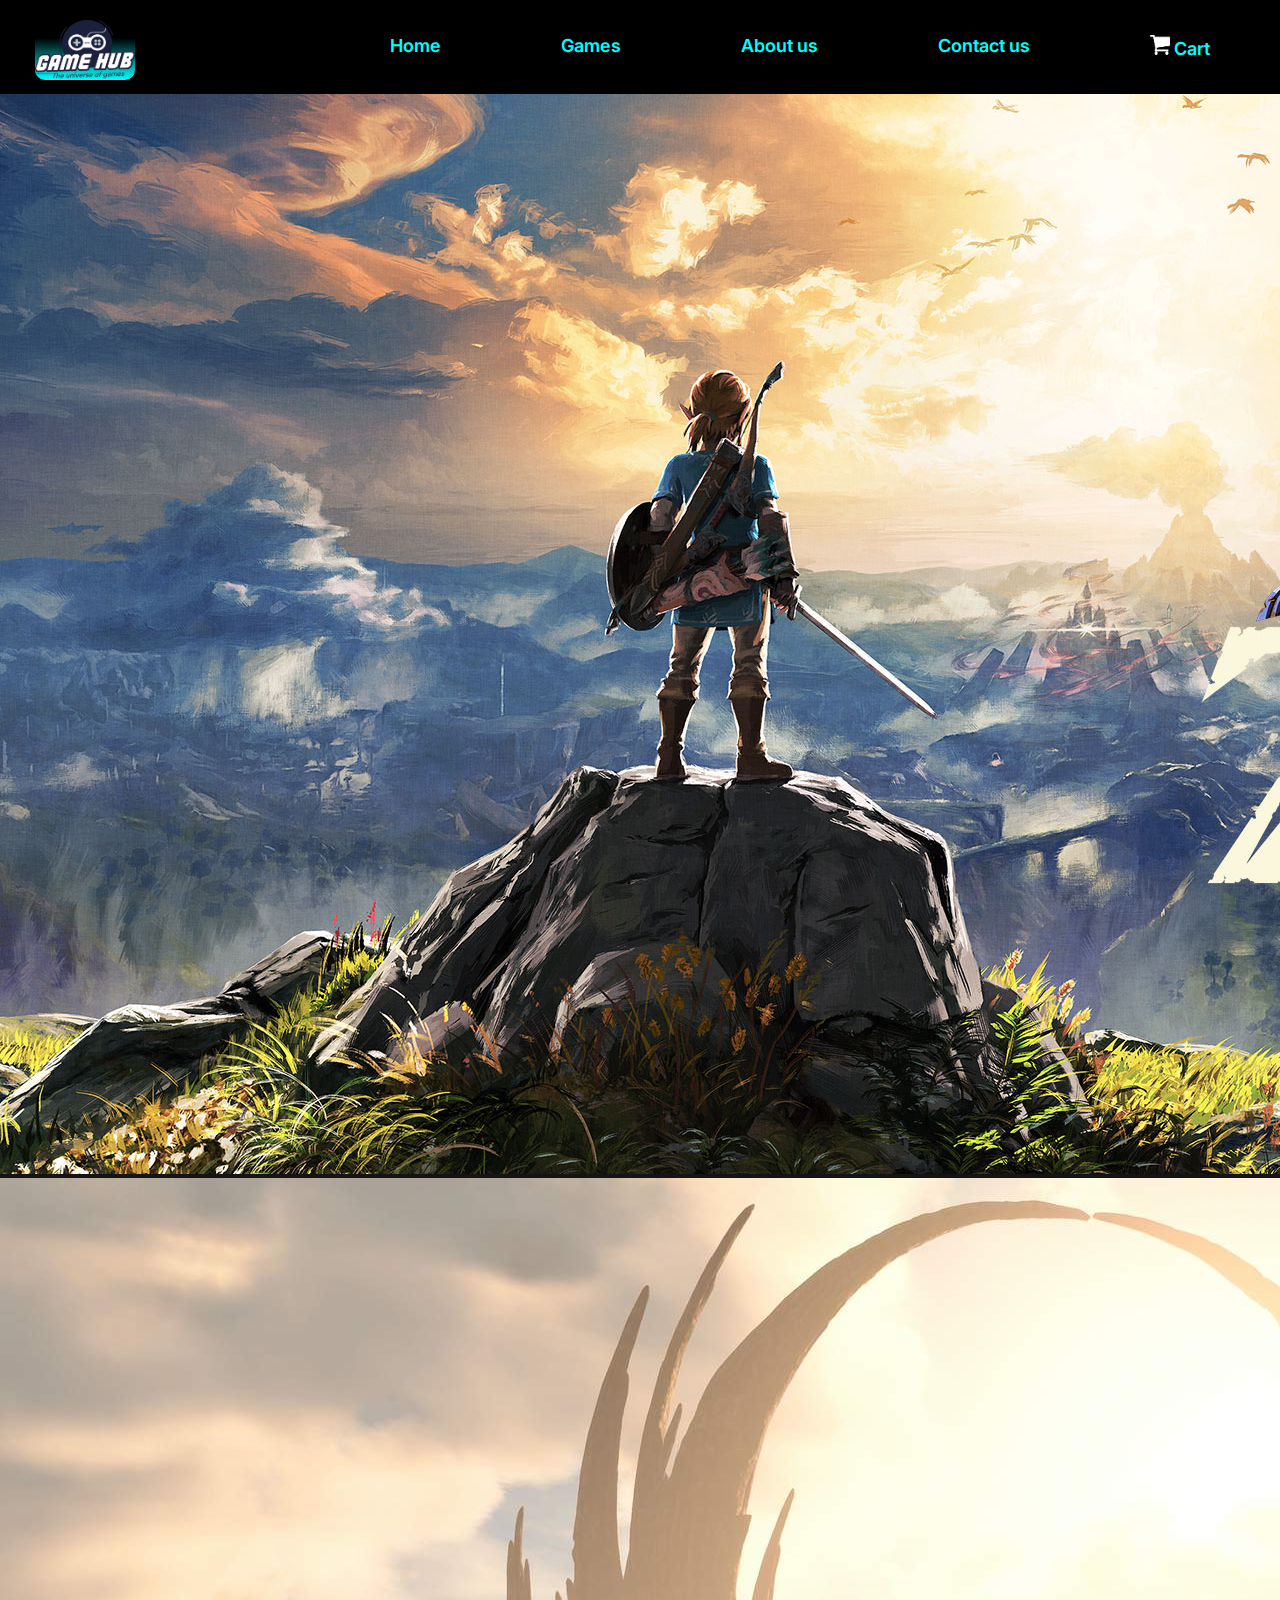
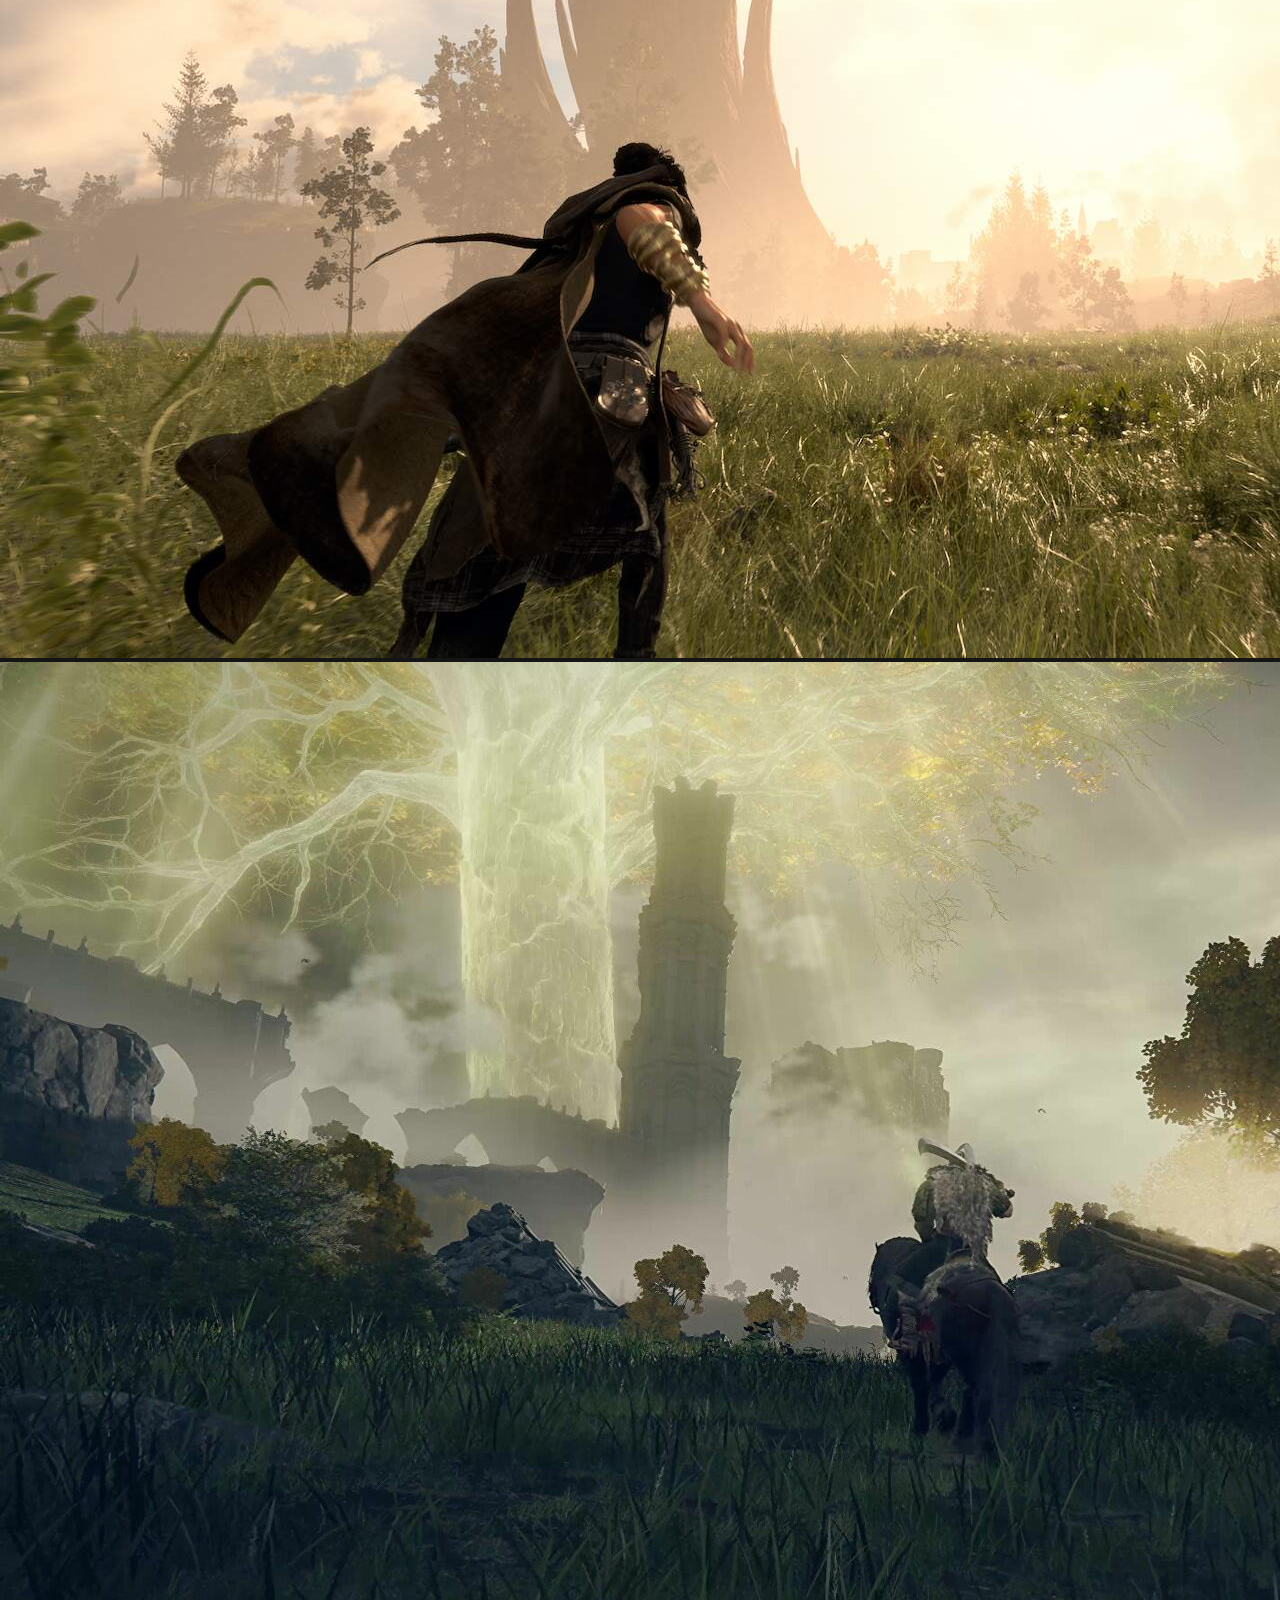
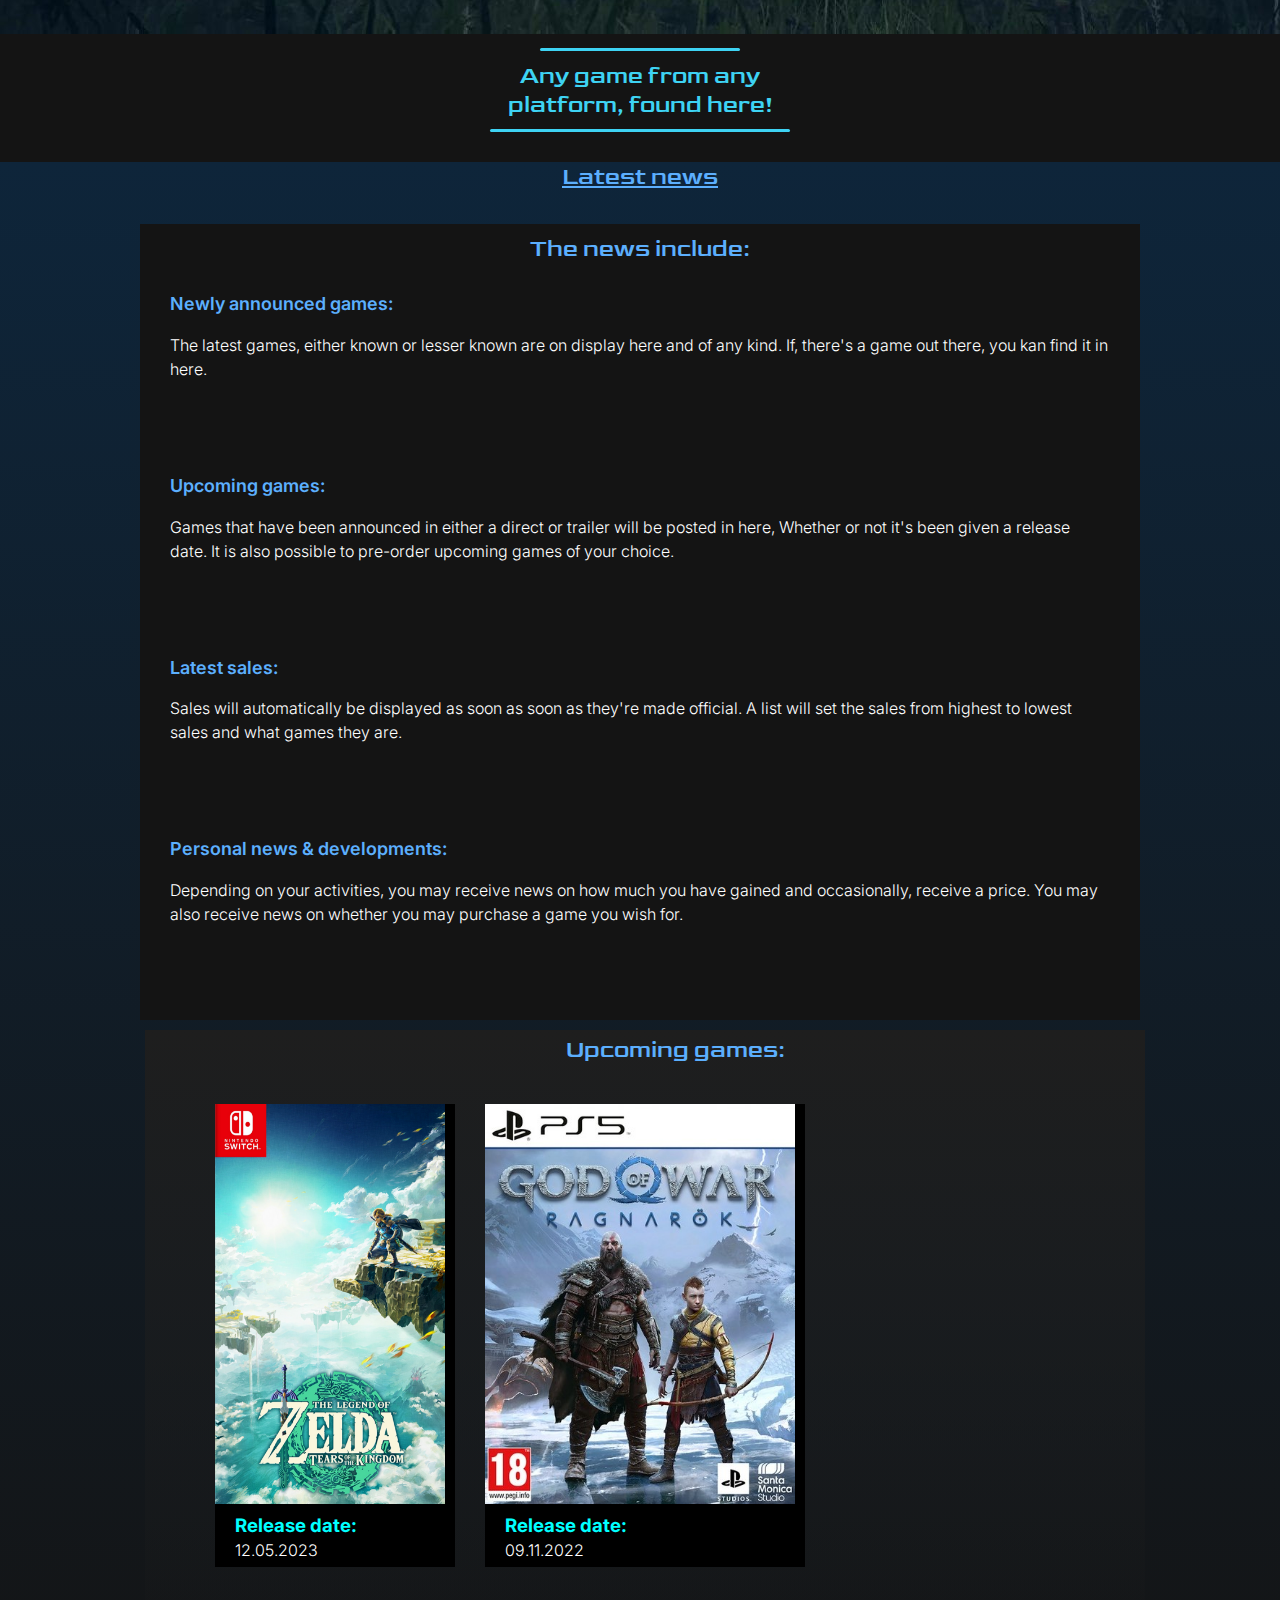
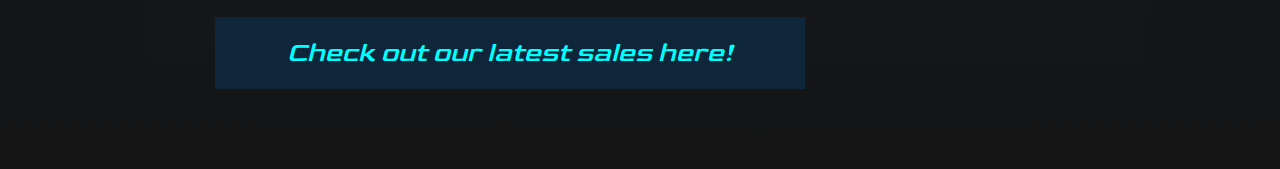
<file: index.html>
<!DOCTYPE html>
<html lang="en">
<head>
  <meta charset="UTF-8">
  <meta http-equiv="X-UA-Compatible" content="IE=edge">
  <meta name="home-page" content="width=device-width, initial-scale=1.0">
  <title>GameHub home page</title>
  <link rel="stylesheet" href="css/home.css">

  <link rel="preconnect" href="https://fonts.googleapis.com">
  <link rel="preconnect" href="https://fonts.gstatic.com" crossorigin>
  <link href="https://fonts.googleapis.com/css2?family=Lobster&display=swap" rel="stylesheet">

  <!-- Hotjar Tracking Code for Gamehub-api -->
<script>
  (function(h,o,t,j,a,r){
      h.hj=h.hj||function(){(h.hj.q=h.hj.q||[]).push(arguments)};
      h._hjSettings={hjid:3455583,hjsv:6};
      a=o.getElementsByTagName('head')[0];
      r=o.createElement('script');r.async=1;
      r.src=t+h._hjSettings.hjid+j+h._hjSettings.hjsv;
      a.appendChild(r);
  })(window,document,'https://static.hotjar.com/c/hotjar-','.js?sv=');
</script>
</head>

<body>
  <header class="navbar">
    <a href="index.html"><img src="images/GameHub_Logo.png" class="logo"></a>
    <input class="burgermenu" type="checkbox" id="burgermenu"/>
    <label class="icon" for="burgermenu"><span class="burgerline"></span></label>
    <!--Menu-->
    <nav class="navi">
      <ul class="menu">
        <li><a class="active" href="#home">Home</a></li>
        <li><a href="html/games.html">Games</a></li>
        <li><a href="html/about_us.html">About us</a></li>
        <li><a href="html/contact_us.html">Contact us</a></li>
        <li><a href="html/cart.html"><img src="images/GameHub_cartLogo.png" class="shop" href="#cart"> Cart</a></li>
      </ul>
    </nav>
  </header>

  <!--Main section (everything bellow menu)-->
  <main>
    <div class="wrapper">
      <div class="imageslider">
        <img src="images/GameHub_ZeldaBotw.jpg"/>
        <img src="images/GameHub_Forspoken.jpg"/>
        <img src="images/GameHub_EldenRing_2.jpg"/>
      </div>
    </div>

    <div class="txtwrapper">
      <center><hr id="overT"></center>
      <h2 id="desc">Any game from any <br>platform, found here!</h2>
      <center><hr id="underT"></center>
    </div>

    <div class="middleWrap">
      <h2 class="late">Latest news</h2>
      <br>

      <div class="newsBox">
        <div class="left">
          <h2 class="introRow">The news include:</h2>
          <ul>
            <li>Newly announced games:</li>
            <p>The latest games, either known or lesser known are on display here and of any kind. If, there's a game out there, you kan find it in here.</p>

            <li>Upcoming games:</li>
            <p>Games that have been announced in either a direct or trailer will be posted in here, Whether or not it's been given a release date. It is also possible to pre-order upcoming games of your choice.</p>
  
            <li>Latest sales:</li>
            <p>Sales will automatically be displayed as soon as soon as they're made official. A list will set the sales from highest to lowest sales and what games they are.</p>
  
            <li>Personal news & developments:</li>
            <p>Depending on your activities, you may receive news on how much you have gained and occasionally, receive a price. You may also receive news on whether you may purchase a game you wish for.</p>
          </ul>
        </div>

        <div class="right">
          <h2 id="news">Upcoming games:</h2>
          <div class="imgRow">
            <div class="swDesc">
              <img class="switchGames" src="images/GameHub_ZeldaTotk_2.png"/>
              <div class="swtxt">
                <h3 class="swdetails">Release date:</h3>
                <p class="swdate">12.05.2023</p>
              </div>
            </div>
            <div class="psDesc">
              <img class="psGames" src="images/GameHub_GowR.jpg"/>
              <div class="pstxt">
                <h3 class="psdetails">Release date:</h3>
                <p class="psdate">09.11.2022</p>
              </div>
            </div>
          </div>
          <div class="salesbox">
            <a><h2 href="#sales" class="salestxt">Check out our latest sales here!</h2></a>
          </div>
        </div>
      </div>
    </div>
  </main>
</body>
</html>
</file>
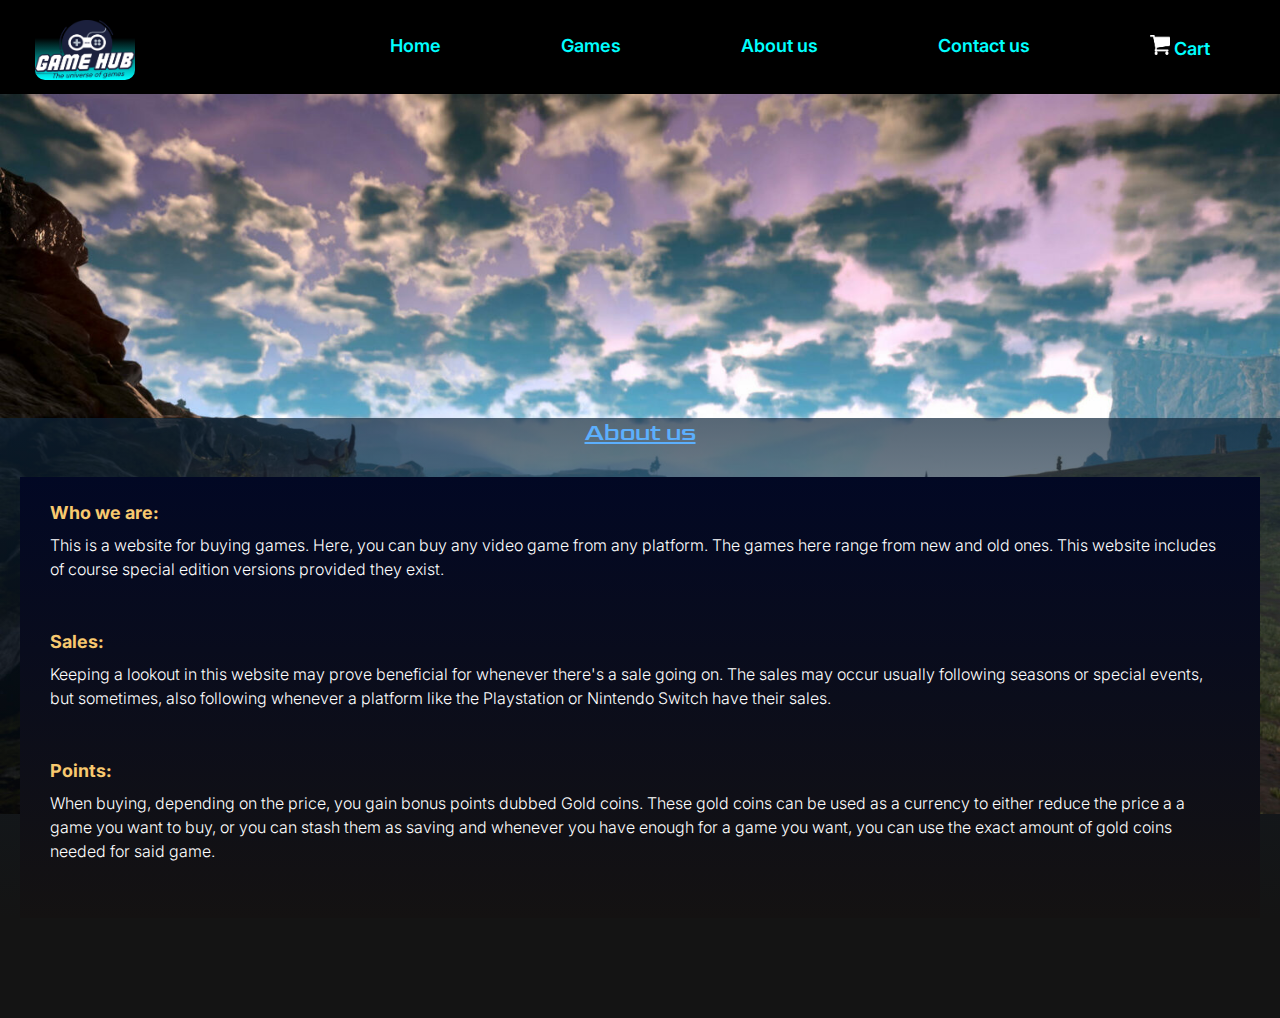
<file: html/about_us.html>
<!DOCTYPE html>
<html lang="en">
<head>
  <meta charset="UTF-8">
  <meta http-equiv="X-UA-Compatible" content="IE=edge">
  <meta name="Gamehub-information" content="width=device-width, initial-scale=1.0">
  <title>About GameHub</title>
  <link rel="stylesheet" href="../css/about_us.css">

  <link rel="preconnect" href="https://fonts.googleapis.com">
  <link rel="preconnect" href="https://fonts.gstatic.com" crossorigin>
  <link href="https://fonts.googleapis.com/css2?family=Lobster&display=swap" rel="stylesheet">
  
  <!-- Hotjar Tracking Code for Gamehub-api -->
<script>
  (function(h,o,t,j,a,r){
      h.hj=h.hj||function(){(h.hj.q=h.hj.q||[]).push(arguments)};
      h._hjSettings={hjid:3455583,hjsv:6};
      a=o.getElementsByTagName('head')[0];
      r=o.createElement('script');r.async=1;
      r.src=t+h._hjSettings.hjid+j+h._hjSettings.hjsv;
      a.appendChild(r);
  })(window,document,'https://static.hotjar.com/c/hotjar-','.js?sv=');
</script>
</head>

<body>
  <header class="navbar">
    <a href="../index.html"><img src="../images/GameHub_Logo.png" class="logo"></a>
    <input class="burgermenu" type="checkbox" id="burgermenu"/>
    <label class="icon" for="burgermenu"><span class="burgerline"></span></label>
    <!--Menu-->
    <nav class="navi">
      <ul class="menu">
        <li><a href="../index.html">Home</a></li>
        <li><a href="../html/games.html">Games</a></li>
        <li><a class="active" href="#about">About us</a></li>
        <li><a href="../html/contact_us.html">Contact us</a></li>
        <li><a href="../html/cart.html"><img src="../images/GameHub_cartLogo.png" class="shop" href="#cart"> Cart</a></li>
      </ul>
    </nav>
  </header>

  <main>
    <div class="top">
      <img class="top-image" src="../images/GameHub_Forspoken2_2.jpg">
    </div>
    <div class="container">
      <h2 class="about">About us</h2>
      <div class="textbox">
        <h3 class="info">Who we are:</h3>
        <p class="text">
          This is a website for buying games. Here, you can buy any video game from any platform. The games here range from new and old ones. This website includes of course special edition versions provided they exist. 
        </p>
        <h3 class="info">Sales:</h3>
        <p class="text">
          Keeping a lookout in this website may prove beneficial for whenever there's a sale going on. The sales may occur usually following seasons or special events, but sometimes, also following whenever a platform like the Playstation or Nintendo Switch have their sales. 
        </p>
        <h3 class="info">Points:</h3>
        <p class="text">
          When buying, depending on the price, you gain bonus points dubbed Gold coins. These gold coins can be used as a currency to either reduce the price a a game you want to buy, or you can stash them as saving and whenever you have enough for a game you want, you can use the exact amount of gold coins needed for said game.
        </p>
      </div>
    </div>
  </main>
</body>
</html>
</file>
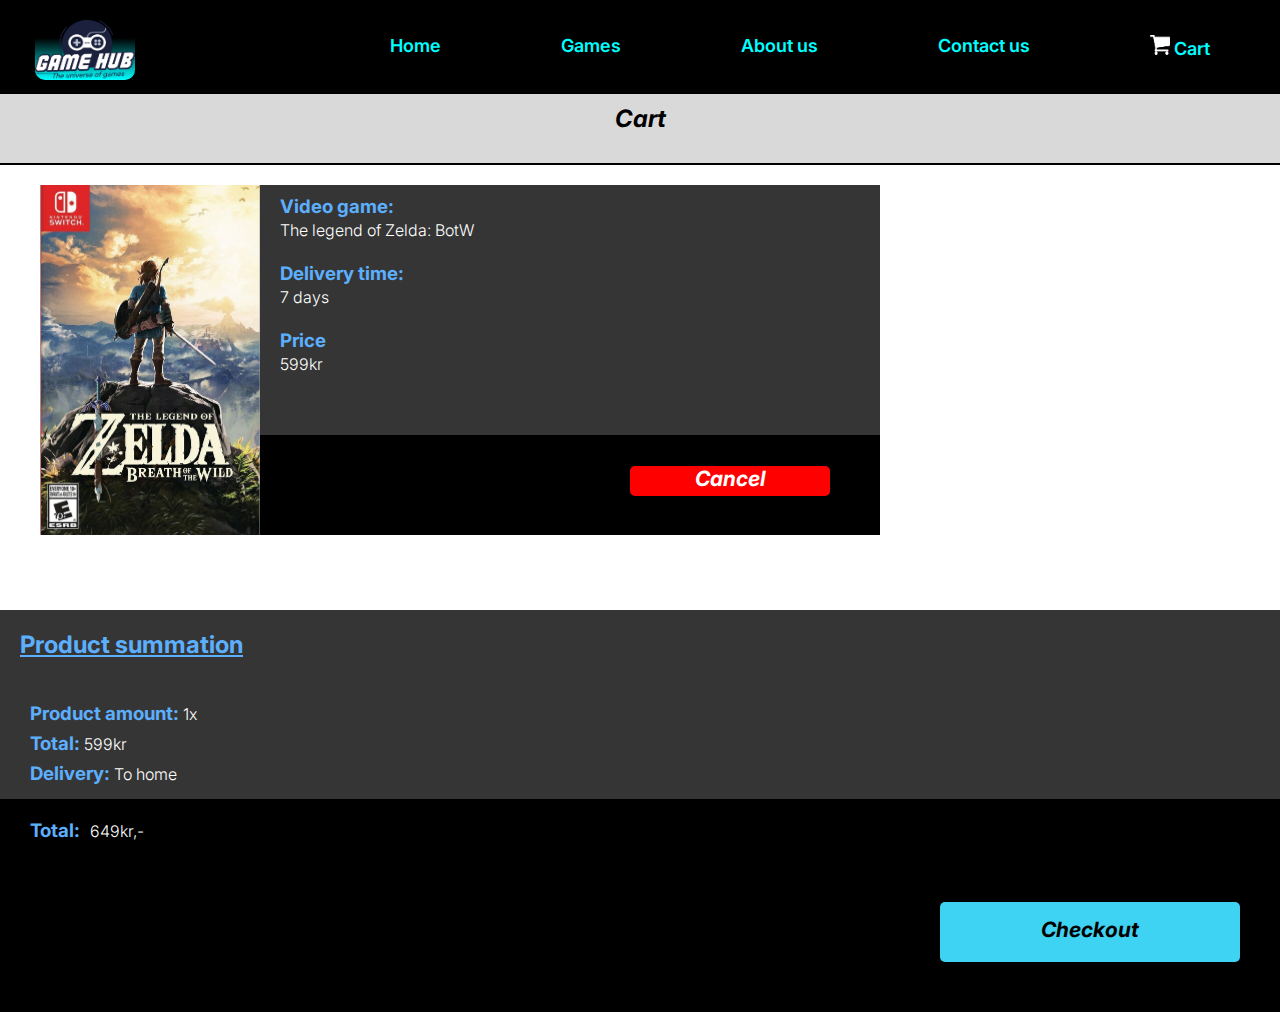
<file: html/cart.html>
<!DOCTYPE html>
<html lang="en">
<head>
  <meta charset="UTF-8">
  <meta http-equiv="X-UA-Compatible" content="IE=edge">
  <meta name="added-products" content="width=device-width, initial-scale=1.0">
  <title>Cart page</title>
  <link rel="stylesheet" href="../css/cart.css">

  <link rel="preconnect" href="https://fonts.googleapis.com">
  <link rel="preconnect" href="https://fonts.gstatic.com" crossorigin>
  <link href="https://fonts.googleapis.com/css2?family=Lobster&display=swap" rel="stylesheet">

  <!-- Hotjar Tracking Code for Gamehub-api -->
<script>
  (function(h,o,t,j,a,r){
      h.hj=h.hj||function(){(h.hj.q=h.hj.q||[]).push(arguments)};
      h._hjSettings={hjid:3455583,hjsv:6};
      a=o.getElementsByTagName('head')[0];
      r=o.createElement('script');r.async=1;
      r.src=t+h._hjSettings.hjid+j+h._hjSettings.hjsv;
      a.appendChild(r);
  })(window,document,'https://static.hotjar.com/c/hotjar-','.js?sv=');
</script>
</head>

<body>
  <header class="navbar">
    <a href="../index.html"><img src="../images/GameHub_Logo.png" class="logo"></a>
    <input class="burgermenu" type="checkbox" id="burgermenu"/>
    <label class="icon" for="burgermenu"><span class="burgerline"></span></label>
    <!--Menu-->
    <nav class="navi">
      <ul class="menu">
        <li><a href="../index.html">Home</a></li>
        <li><a href="../html/games.html">Games</a></li>
        <li><a href="../html/about_us.html">About us</a></li>
        <li><a href="../html/contact_us.html">Contact us</a></li>
        <li><a class="active"><img src="../images/GameHub_cartLogo.png" class="shop" href="#cart"> Cart</a>
        </li>
      </ul>
    </nav>
  </header>

  <main>
    <div class="top">
      <h2 class="title">Cart</h2>
    </div>
    <div class="container">
      <div class="left">
        <div class="gamebox">
          <img class="game" src="../images/GameHub_ZeldaBotwGame_2.jpg">
          <div class="infobox">
            <h3 class="info">Video game:</h3>
            <p class="text">The legend of Zelda: BotW</p>
  
            <h3 class="info">Delivery time:</h3>
            <p class="text">7 days</p>
  
            <h3 class="info">Price</h3>
            <p class="text">599kr</p>
  
            <a class="cancel-button">
              <h3 class="cancel">Cancel</h3>
            </a>
          </div>
        </div>
      </div>
      <div class="right">
        <h2 class="sum">Product summation</h2>
        <div class="texts">
          <h3 class="desc">Product amount: </h3><p class="num"> 1x</p><br>
          <h3 class="desc">Total: </h3><p class="num"> 599kr</p><br>
          <h3 class="desc">Delivery: </h3><p class="num"> To home</p><br>
        </div>
        <div class="bottom">
          <h3 class="total">Total: </h3><p class="number"> 649kr,-</p><br>
          <a href="../html/checkout.html" class="button">
            <h3 class="check">Checkout</h3>
          </a>
        </div>
      </div>
    </div>
  </main>
</body>
</html>
</file>
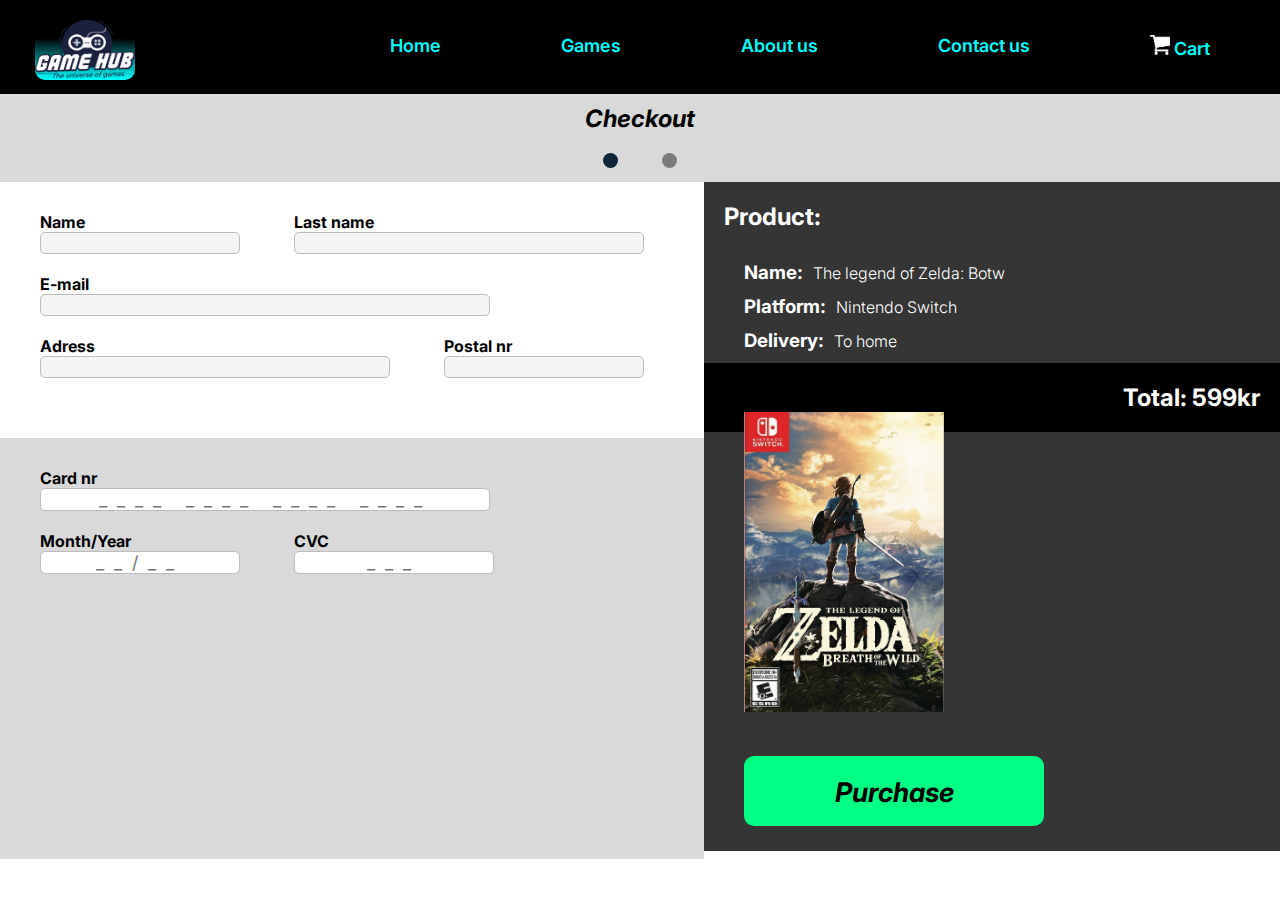
<file: html/checkout.html>
<!DOCTYPE html>
<html lang="en">
<head>
  <meta charset="UTF-8">
  <meta http-equiv="X-UA-Compatible" content="IE=edge">
  <meta name="buy-game" content="width=device-width, initial-scale=1.0">
  <title>Purchase page</title>
  <link rel="stylesheet" href="../css/checkout.css">

  <link rel="preconnect" href="https://fonts.googleapis.com">
  <link rel="preconnect" href="https://fonts.gstatic.com" crossorigin>
  <link href="https://fonts.googleapis.com/css2?family=Lobster&display=swap" rel="stylesheet">

  <!-- Hotjar Tracking Code for Gamehub-api --> 
<script>
  (function(h,o,t,j,a,r){
      h.hj=h.hj||function(){(h.hj.q=h.hj.q||[]).push(arguments)};
      h._hjSettings={hjid:3455583,hjsv:6};
      a=o.getElementsByTagName('head')[0];
      r=o.createElement('script');r.async=1;
      r.src=t+h._hjSettings.hjid+j+h._hjSettings.hjsv;
      a.appendChild(r);
  })(window,document,'https://static.hotjar.com/c/hotjar-','.js?sv=');
</script>
</head>

<body>
  <header class="navbar">
    <a href="../index.html"><img src="../images/GameHub_Logo.png" class="logo"></a>
    <input class="burgermenu" type="checkbox" id="burgermenu"/>
    <label class="icon" for="burgermenu"><span class="burgerline"></span></label>
    <!--Menu-->
    <nav class="navi">
      <ul class="menu">
        <li><a href="../index.html">Home</a></li>
        <li><a href="../html/games.html">Games</a></li>
        <li><a href="../html/about_us.html">About us</a></li>
        <li><a href="../html/contact_us.html">Contact us</a></li>
        <li><a href="../html/cart.html"><img src="../images/GameHub_cartLogo.png" class="shop" href="#cart"> Cart</a></li>
      </ul>
    </nav>
  </header>

  <main>
    <div class="top">
      <h2 class="checkt">Checkout</h2>
      <span class="l-dot"></span>
      <span class="r-dot"></span>
    </div>
    <div class="container">
      <div class="left">
        <div class="txtbox" id="name">
          <label for="Name" class="boxname">Name</label>
          <input type="text" class="box" id="namebox" name="Name" placeholder="">
        </div>
        <div class="txtbox" id="last">
          <label for="Last-name" class="boxname">Last name</label>
          <input type="text" class="box" id="lastbox" name="Last-name" placeholder="">
        </div>
        <div class="txtbox" id="mail">
          <label for="E-mail" class="boxname">E-mail</label>
          <input type="text" class="box" id="mailbox" name="E-mail" placeholder="">
        </div>
        <div class="txtbox" id="adress">
          <label for="Adress" class="boxname">Adress</label>
          <input type="text" class="box" id="adrbox" name="Adress" placeholder="">
        </div>
        <div class="txtbox" id="post">
          <label for="Postal" class="boxname">Postal nr</label>
          <input type="text" class="box" id="postbox" name="Postal" placeholder="">
        </div>
        
        <div class="card_container">
          <div class="txtbox" id="card">
            <label for="Card" class="cardname">Card nr</label>
            <input type="tel" class="box" id="cardbox" name="Card" 
            min="0" max="9" maxlength="16" inputmode="numeric"
            pattern="[0-3\s]" placeholder="____ ____ ____ ____">
          </div>
          <div class="txtbox" id="date">
            <label for="Time" class="cardname">Month/Year</label>
            <input type="tel" class="box" id="timebox" name="Time" 
            min="0" max="9" maxlength="5" inputmode="numeric"
            placeholder="__/__">
          </div>
          <div class="txtbox" id="sec">
            <label for="Security" class="cardname">CVC</label>
            <input type="tel" class="box" id="secbox" name="Security" 
            min="0" max="9" maxlength="3" inputmode="numeric"
            placeholder="___">
          </div>
        </div>
      </div>
      <diz class="right">
        <h2 class="product">Product:</h2>
        <div class="prod-name">
          <h3>Name: </h3><p> The legend of Zelda: Botw</p>
        </div>
        <div class="prod-name">
          <h3>Platform: </h3><p> Nintendo Switch</p>
        </div>
        <div class="prod-name">
          <h3>Delivery: </h3><p> To home</p>
        </div>
        <h2 class="total">Total: 599kr</h2>
        <img class="game" src="../images/GameHub_ZeldaBotwGame_2.jpg">

        <!--button to next page-->
        <a href="../html/success.html" class="right-button">
          <h2 class="purchase">Purchase</h2>
        </a>
      </diz>
    </div>
  </main>
  
</body>
</html>
</file>
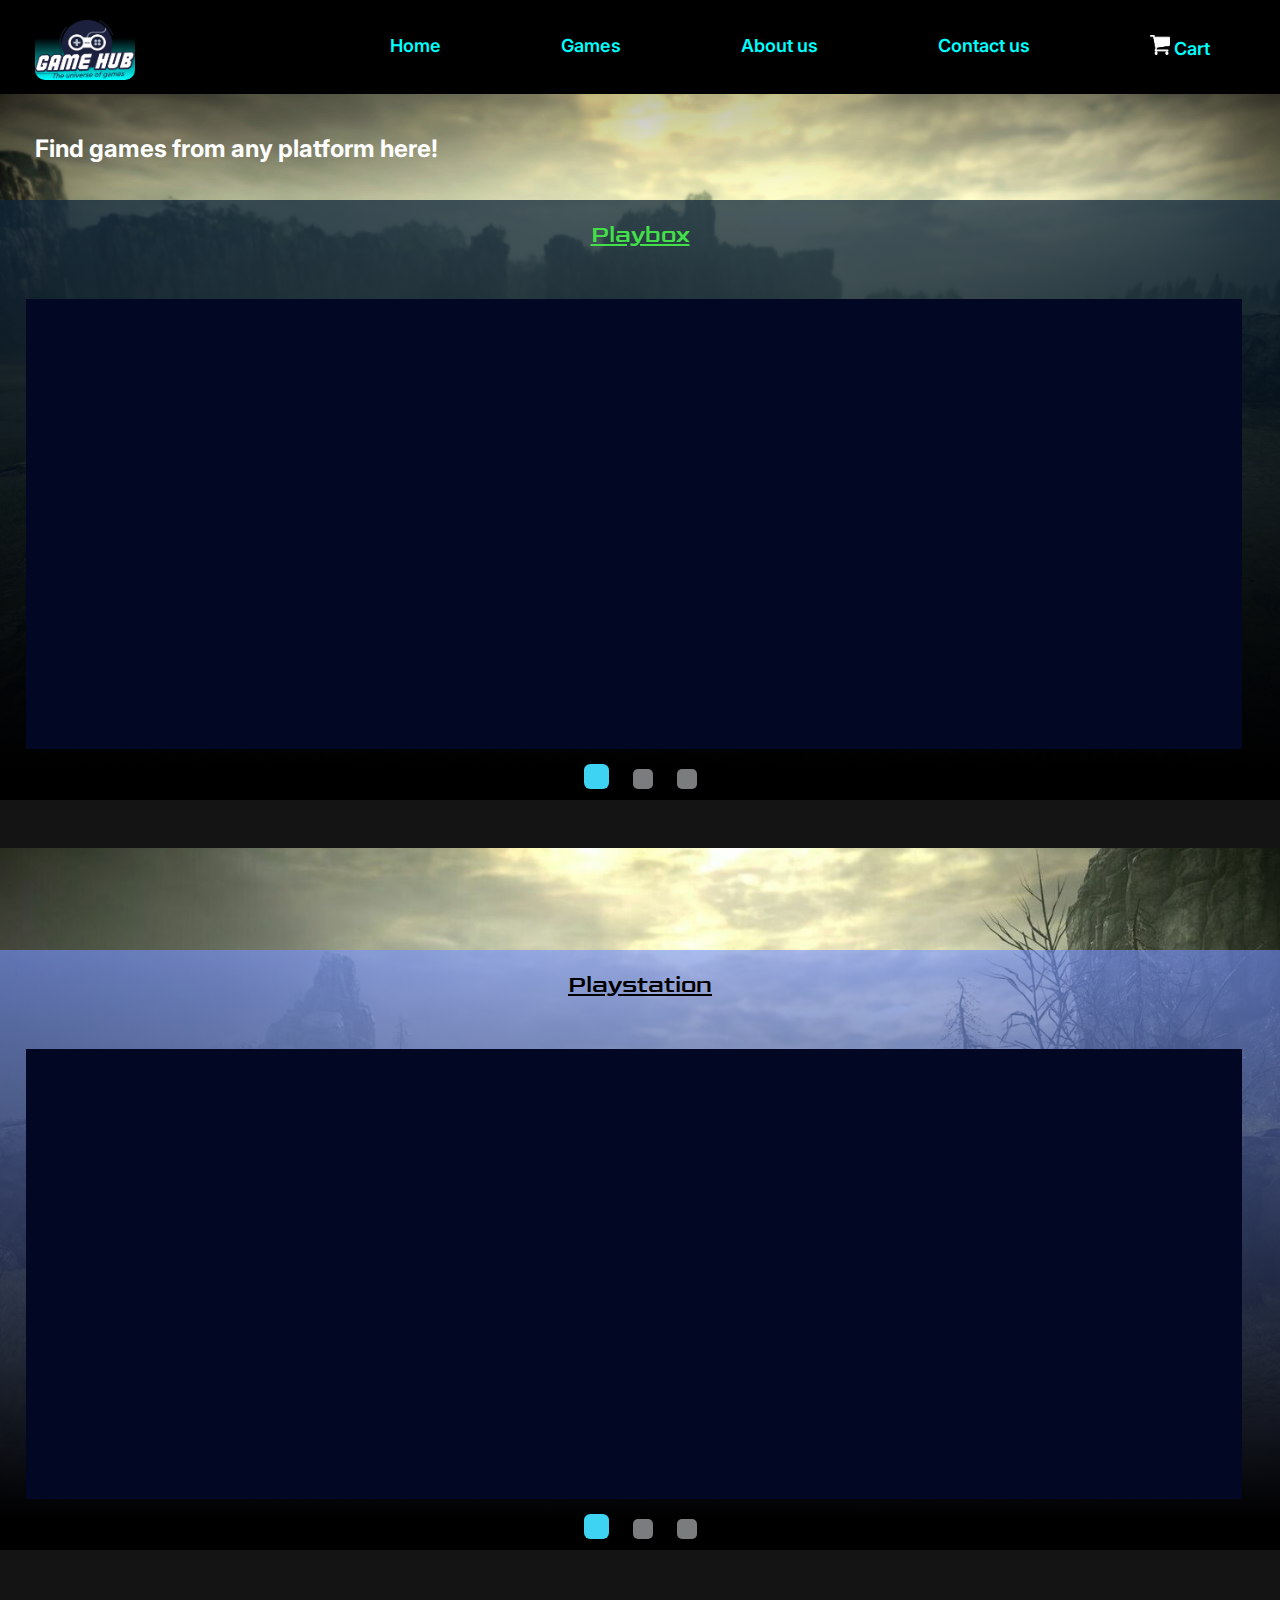
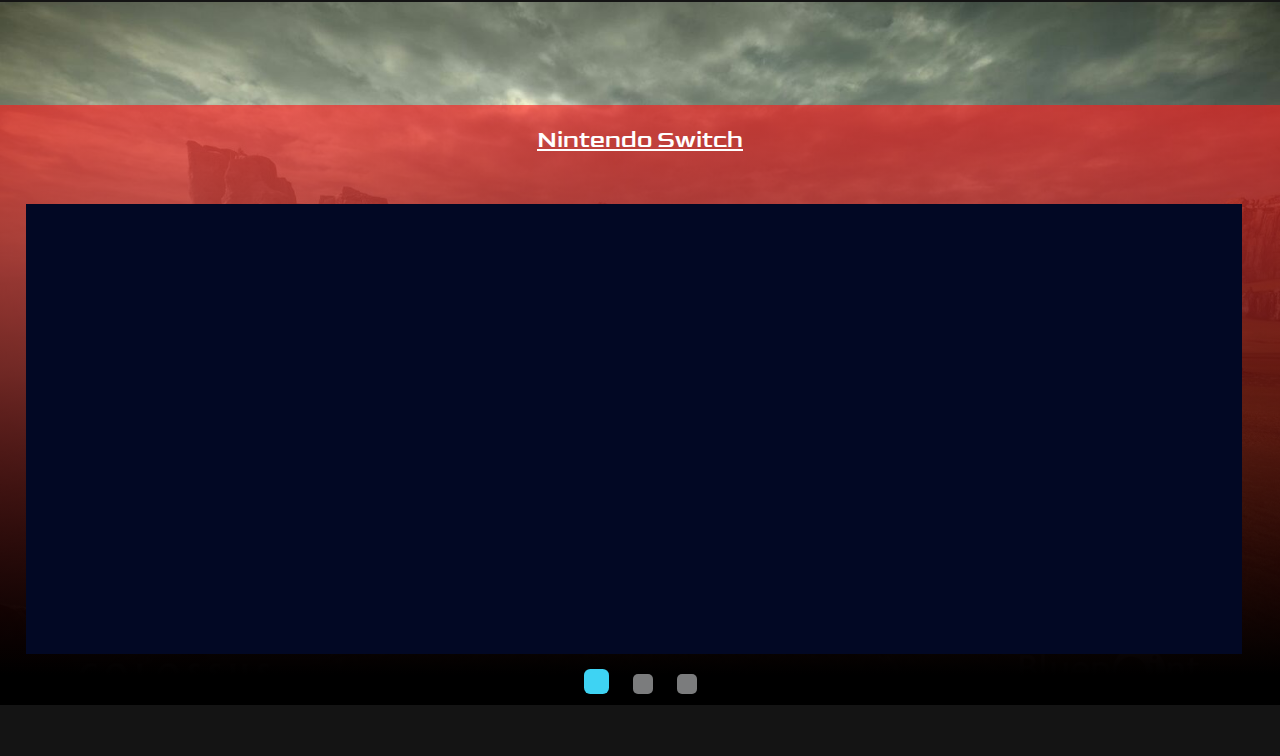
<file: html/games.html>
<!DOCTYPE html>
<html lang="en">
<head>
  <meta charset="UTF-8">
  <meta http-equiv="X-UA-Compatible" content="IE=edge">
  <meta name="platform-games" content="width=device-width, initial-scale=1.0">
  <title>List of games</title>
  <link rel="stylesheet" href="../css/games.css">
  <script defer src="../javascript/games.js"></script>

  <link rel="preconnect" href="https://fonts.googleapis.com">
  <link rel="preconnect" href="https://fonts.gstatic.com" crossorigin>
  <link href="https://fonts.googleapis.com/css2?family=Lobster&display=swap" rel="stylesheet">

  <!-- Hotjar Tracking Code for Gamehub-api -->
<script>
  (function(h,o,t,j,a,r){
      h.hj=h.hj||function(){(h.hj.q=h.hj.q||[]).push(arguments)};
      h._hjSettings={hjid:3455583,hjsv:6};
      a=o.getElementsByTagName('head')[0];
      r=o.createElement('script');r.async=1;
      r.src=t+h._hjSettings.hjid+j+h._hjSettings.hjsv;
      a.appendChild(r);
  })(window,document,'https://static.hotjar.com/c/hotjar-','.js?sv=');
</script>
</head>

<body>
  <header class="navbar">
    <a href="../index.html"><img src="../images/GameHub_Logo.png" class="logo"></a>
    <input class="burgermenu" type="checkbox" id="burgermenu"/>
    <label class="icon" for="burgermenu"><span class="burgerline"></span></label>
    <!--Menu-->
    <nav class="navi">
      <ul class="menu">
        <li><a href="../index.html">Home</a></li>
        <li><a class="active" href="#games">Games</a></li>
        <li><a href="../html/about_us.html">About us</a></li>
        <li><a href="../html/contact_us.html">Contact us</a></li>
        <li><a href="../html/cart.html"><img src="../images/GameHub_cartLogo.png" class="shop" href="#cart"> Cart</a></li>
      </ul>
    </nav>
  </header>

  <main>
    <h3 class="info">Find games from any platform here!</h3>
    <div class="playcontainer">
      <img class="BImage1" src="../images/Gamehub_SotC2.jpg">
      <div class="playwrapper">
        <h2 class="playbox">Playbox</h2>
        <!--Arrows-->
        <a class="left-arrow" id="play-l-arrow"></a>
        <a class="right-arrow" id="play-r-arrow"></a>

        <div class="playgames"></div>

        <div class="dots">
          <a href="#"><span class="l-dot"></span></a>
          <a href="#"><span class="m-dot"></span></a>
          <a href="#"><span class="r-dot"></span></a>
        </div>
      </div>
    </div>

    <div class="pscontainer">
      <img class="BImage2" src="../images/Gamehub_SotC_2.jpg">
      <div class="pswrapper">

        <h2 class="playstation">Playstation</h2>
        <!--Arrows-->
        <a class="left-arrow" id="ps-l-arrow"></a>
        <a class="right-arrow" id="ps-r-arrow"></a>
        
        <div class="psgames"></div>

        <div class="dots">
          <a href="#"><span class="l-dot"></span></a>
          <a href="#"><span class="m-dot"></span></a>
          <a href="#"><span class="r-dot"></span></a>
        </div>
      </div>
    </div>
    
    <div class="swcontainer">
      <img class="BImage3" src="../images/Gamehub_SotC3_2.jpg">
      <div class="swwrapper">
        <h2 class="switch">Nintendo Switch</h2>
        <!--Arrows-->
        <a class="left-arrow" id="sw-l-arrow"></a>
        <a class="right-arrow" id="sw-r-arrow"></a>

        <div class="swgames"></div>

        <div class="dots">
          <a href="#"><span class="l-dot"></span></a>
          <a href="#"><span class="m-dot"></span></a>
          <a href="#"><span class="r-dot"></span></a>
        </div>
      </div>
    </div>
  </main>
</body>
</html>
</file>
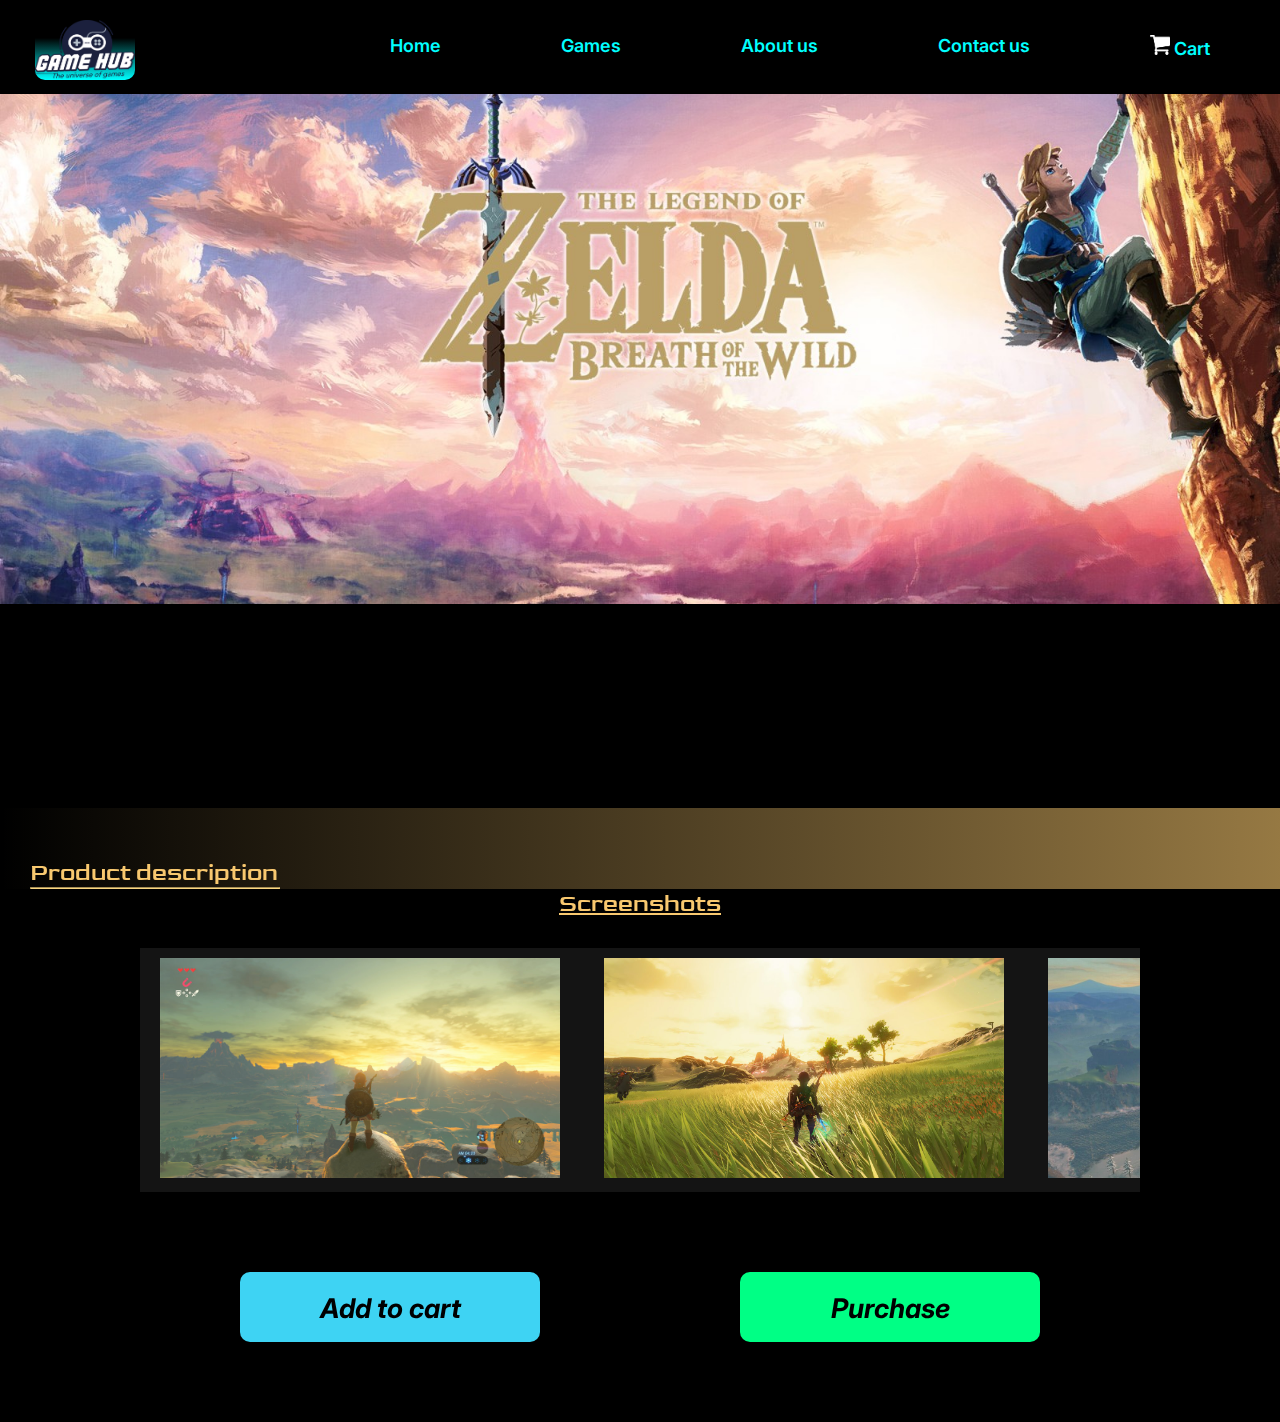
<file: html/procuct.html>
<!DOCTYPE html>
<html lang="en">
<head>
  <meta charset="UTF-8">
  <meta http-equiv="X-UA-Compatible" content="IE=edge">
  <meta name="chosen-product" content="width=device-width, initial-scale=1.0">
  <title>Product details</title>
  <link rel="stylesheet" href="../css/procuct.css">
  <script defer src="../javascript/product.js"></script>

  <link rel="preconnect" href="https://fonts.googleapis.com">
  <link rel="preconnect" href="https://fonts.gstatic.com" crossorigin>
  <link href="https://fonts.googleapis.com/css2?family=Lobster&display=swap" rel="stylesheet">

  <!-- Hotjar Tracking Code for Gamehub-api -->
<script>
  (function(h,o,t,j,a,r){
      h.hj=h.hj||function(){(h.hj.q=h.hj.q||[]).push(arguments)};
      h._hjSettings={hjid:3455583,hjsv:6};
      a=o.getElementsByTagName('head')[0];
      r=o.createElement('script');r.async=1;
      r.src=t+h._hjSettings.hjid+j+h._hjSettings.hjsv;
      a.appendChild(r);
  })(window,document,'https://static.hotjar.com/c/hotjar-','.js?sv=');
</script>
</head>

<body>
  <header class="navbar">
    <a href="../index.html"><img src="../images/GameHub_Logo.png" class="logo"></a>
    <input class="burgermenu" type="checkbox" id="burgermenu"/>
    <label class="icon" for="burgermenu"><span class="burgerline"></span></label>
    <!--Menu-->
    <nav class="navi">
      <ul class="menu">
        <li><a href="../index.html">Home</a></li>
        <li><a href="../html/games.html">Games</a></li>
        <li><a href="../html/about_us.html">About us</a></li>
        <li><a href="../html/contact_us.html">Contact us</a></li>
        <li><a href="../html/cart.html"><img src="../images/GameHub_cartLogo.png" class="shop" href="#cart"> Cart</a></li>
      </ul>
    </nav>
  </header>

  <main>
    <div class="container">
      <img class="Bimage" src="../images/GameHub_ZeldaBotw2.jpg">
      <div class="wrapper"></div>

      <div class="product-detail">
        <h2 class="product-desc">Product description</h2>
        <hr class="text-line" id="line1">
      </div>

      <div class="bottom">
        <h2 class="btm-txt">Screenshots</h2>
        <div class="screenshots">
          <img class="screenshot" src="../images/GameHub_ZeldaBotwShot1.jpg">
          <img class="screenshot" src="../images/GameHub_ZeldaBotwShot2.jpg">
          <img class="screenshot" src="../images/GameHub_ZeldaBotwShot3_2.jpg">
          <img class="screenshot" src="../images/GameHub_ZeldaBotwShot4_2.jpg">
          <img class="screenshot" src="../images/GameHub_ZeldaBotwShot5_2.jpg">
        </div>

        <div class="buttons">
          <a href="../html/cart.html" class="left-button">
            <h2 class="add">Add to cart</h2>
          </a>
          <a href="../html/checkout.html" class="right-button">
            <h2 class="purchase">Purchase</h2>
          </a>
        </div>
      </div>
    </div>
  </main>
  
</body>
</html>
</file>
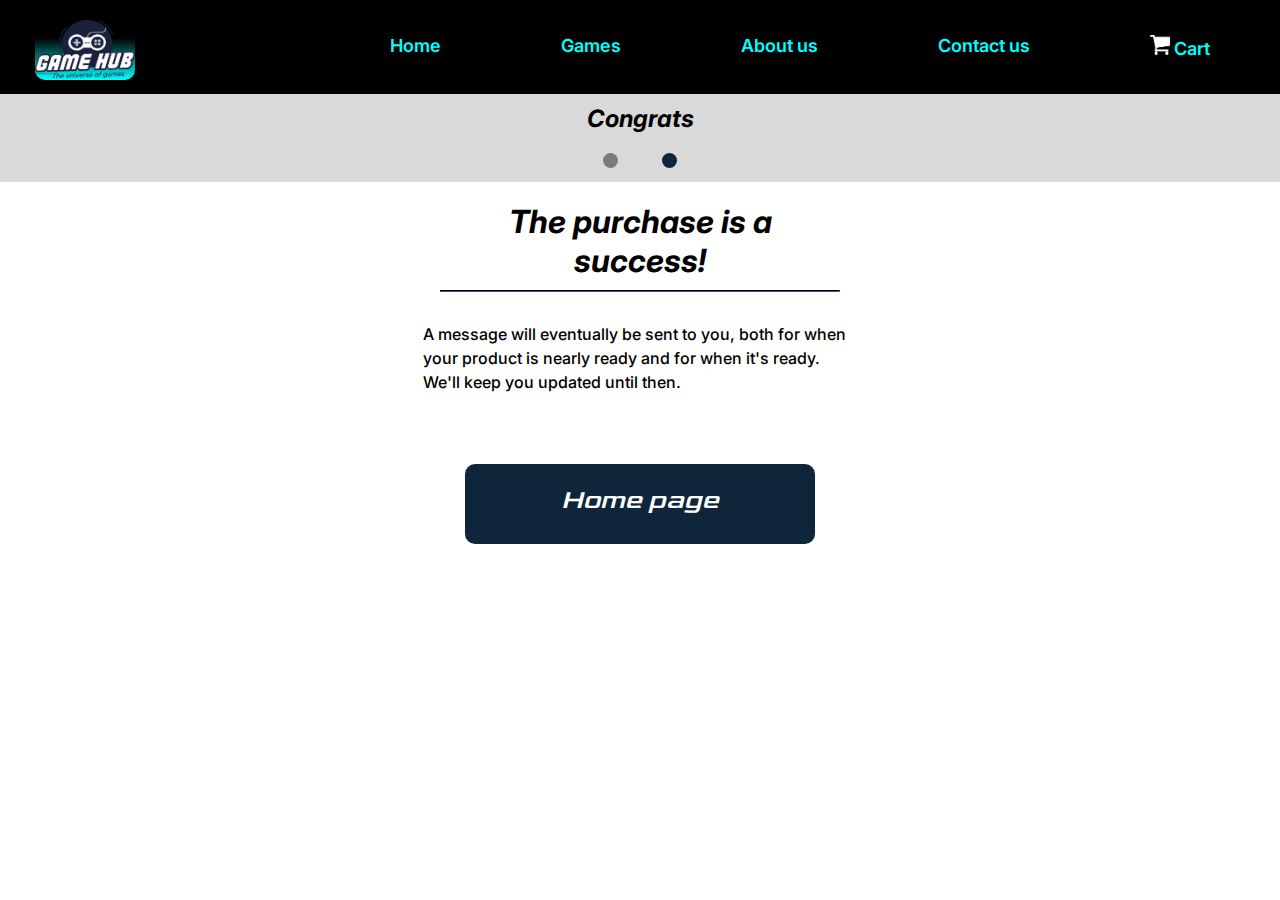
<file: html/success.html>
<!DOCTYPE html>
<html lang="en">
<head>
  <meta charset="UTF-8">
  <meta http-equiv="X-UA-Compatible" content="IE=edge">
  <meta name="after-checkout" content="width=device-width, initial-scale=1.0">
  <title>Purchase success</title>
  <link rel="stylesheet" href="../css/success.css">
  <meta name="description" content="dette er description">
  <link rel="preconnect" href="https://fonts.googleapis.com">
  <link rel="preconnect" href="https://fonts.gstatic.com" crossorigin>
  <link href="https://fonts.googleapis.com/css2?family=Lobster&display=swap" rel="stylesheet">

  <!-- Hotjar Tracking Code for Gamehub-api -->
<script>
  (function(h,o,t,j,a,r){
      h.hj=h.hj||function(){(h.hj.q=h.hj.q||[]).push(arguments)};
      h._hjSettings={hjid:3455583,hjsv:6};
      a=o.getElementsByTagName('head')[0];
      r=o.createElement('script');r.async=1;
      r.src=t+h._hjSettings.hjid+j+h._hjSettings.hjsv;
      a.appendChild(r);
  })(window,document,'https://static.hotjar.com/c/hotjar-','.js?sv=');
</script>
</head>

<body>
  <header class="navbar">
    <a href="../index.html"><img src="../images/GameHub_Logo.png" class="logo"></a>
    <input class="burgermenu" type="checkbox" id="burgermenu"/>
    <label class="icon" for="burgermenu"><span class="burgerline"></span></label>
    <!--Menu-->
    <nav class="navi">
      <ul class="menu">
        <li><a href="../index.html">Home</a></li>
        <li><a href="../html/games.html">Games</a></li>
        <li><a href="../html/about_us.html">About us</a></li>
        <li><a href="../html/contact_us.html">Contact us</a></li>
        <li><a href="../html/cart.html"><img src="../images/GameHub_cartLogo.png" class="shop" href="#cart"> Cart</a></li>
      </ul>
    </nav>
  </header>

  <main>
    <div class="top">
      <h2 class="success">Congrats</h2>
      <span class="l-dot"></span>
      <span class="r-dot"></span>
    </div>
    <div class="container">
      
      <center>
        <h1 class="success-text">The purchase is a success!</h1>
        <hr class="line">
        <p class="text">
          A message will eventually be sent to you, both for when your product is nearly ready and for when it's ready. We'll keep you updated until then.
        </p>
      </center>
      <!--button to home page-->
      <a href="../index.html" class="home-button">
        <h2 class="home">Home page</h2>
      </a>
    </div>
  </main>
  
</body>
</html>
</file>
<file: css/home.css>
/*Fonts*/
@import url('https://fonts.googleapis.com/css2?family=Inter:wght@600&family=Lobster&display=swap');
@import url('https://fonts.googleapis.com/css2?family=Inter:wght@300;400;500;600&display=swap');
@import url("games.css");

@import url('menu.css');
@import url('general.css');

@font-face {
  font-family: "Goldman";
  src: url(../fonts/Goldman-Regular.ttf);
}

h3 {
  font-family: 'inter', sans-serif;
  color: #5CAFFD;
}

li + p {
  margin-top: 2%;
  margin-bottom: 10%;
}

li {
  font-family: 'inter', sans-serif;
  font-size: large;
  font-weight: 600;
  color: #5CAFFD;
}

p {
  font-family: 'inter', sans-serif;
  font-size: medium;
  font-weight: 300;
  color: #ffffff;
  line-height: 1.5;
}


ul {
  list-style: none;
}

a {
  font-family: 'inter', sans-serif;
  font-weight: 600;
  font-size: large;
  text-align: left;
  font-style: italic;
}

/*automatic image show*/
.wrapper {
  width: 100vw;
}

.imageslider {
  width: 100%;
  height: 640px;
  object-fit: cover;
  object-position: 0% 20%;
  animation: slide 15s ease-in-out infinite;
  background-repeat: no-repeat;
}

@keyframes slide {
  0% {
    content: url(../images/GameHub_ZeldaBotw.jpg);
    opacity: 1;
    animation-duration: 1s;
    background-size: 100%;
  }

  29% {
    content: url(../images/GameHub_ZeldaBotw.jpg);
    opacity: 1;
    animation-duration: 1s;
    background-size: 100%;
  }

  30% {
    content: url(../images/GameHub_ZeldaBotw.jpg);
    opacity: 0;
    animation-duration: 1s;
    background-size: 100%;
  }

  31% {
    content: url(../images/GameHub_Forspoken.jpg);
    opacity: 0;
    animation-duration: 1s;
    background-size: 100%;
  }
  
  32% {
    content: url(../images/GameHub_Forspoken.jpg);
    opacity: 1;
    animation-duration: 1s;
    background-size: 100%;
  }

  63% {
    content: url(../images/GameHub_Forspoken.jpg);
    opacity: 1;
    animation-duration: 1s;
    background-size: 100%;
  }

  64% {
    content: url(../images/GameHub_Forspoken.jpg);
    opacity: 0;
    animation-duration: 1s;
    background-size: 100%;
  }

  65% {
    content: url(../images/GameHub_EldenRing_2.jpg);
    opacity: 0;
    animation-duration: 1s;
    background-size: 100%;
  }
  
  66% {
    content: url(../images/GameHub_EldenRing_2.jpg);
    opacity: 1;
    animation-duration: 1s;
    background-size: 100%;
  }

  98% {
    content: url(../images/GameHub_EldenRing_2.jpg);
    opacity: 1;
    animation-duration: 1s;
    background-size: 100%;
  }

  99% {
    content: url(../images/GameHub_EldenRing_2.jpg);
    opacity: 0;
    animation-duration: 1s;
    background-size: 100%;
  }
  
  100% {
    content: url(../images/GameHub_ZeldaBotw.jpg);
    opacity: 0;
    animation-duration: 1s;
    background-size: 100%;
  }
}

/*website description*/
.txtwrapper {
  padding-top: 10px;
  padding-bottom: 10px;
}

#overT {
  background-color: #3ED3F3;
  width: 200px;
  height: 3px;
  border: none;
  margin-bottom: 10px;
  border-radius: 10px;
}
#desc {
  text-align: center;
  color: #3ED3F3;
}
#underT {
  background-color: #3ED3F3;
  width: 300px;
  height: 3px;
  border: none;
  margin-top: 10px;
  border-radius: 10px;
  margin-bottom: 20px;
}

/*middle*/
.middleWrap {
  background-image: linear-gradient(#0E253A, #141414);
}

.late {
  margin-bottom: 15px;
  text-decoration: underline;
}

.newsBox {
  display: flex;
  flex-direction: column;
  flex-flow: wrap;
  justify-content: center;
}

.left {
  background-color: #141414;
  width: 600px;
  padding: 10px 30px 0 30px;
  margin-bottom: 30px;
}

@media (max-width: 1287px) {
  .imageslider {
    height: 100%;
    object-fit: contain;
  }
  .left {
    width: 1000px;
    margin-bottom: 10px;
  }
}
@media (max-width: 1025px) {
  .left {
    width: 800px;
  }
}
@media (max-width: 830px) {
  .left {
    width: 600px;
  }
}
@media (max-width: 768px) {
  .left {
    width: 100%;
  }
}

/*Newest games*/
.introRow {
  padding: 0 0 30px 0;
}

#news {
  font-family: "Goldman";
  text-align: center;
  padding: 5px 0 30px 10px;
}

.right {
  background: linear-gradient(#1E1E1E, #14141400);
  overflow: hidden;
  flex-direction: column;
  margin: 0 0 80px 20px;
  padding-left: 50px;
}

.imgRow {
  display: flex;
  overflow: hidden;
  padding: 10px 5px 30px 10px;
}

/*The switch game*/
.swDesc {
  position: relative;
}

.switchGames {
  height: 400px;
  width: 250px;
  padding-left: 10px;
  border-right: 10px solid #000000;
  z-index: 50;
}
.swtxt {
  padding: 10px 0 5px 20px;
  margin: -5px 10px 10px 10px;
  line-height: 25px;
  width: 240px;
  background-color: #000000;
}
.swdetails {
  color: #00ffff;
}

/*The playstation game*/
.psDesc {
  position: relative;
}

.psGames {
  height: 400px;
  width: 340px;
  padding-left: 20px;
  border-right: 10px solid #000000;
  z-index: 50;
}
.pstxt {
  padding: 10px 0 5px 20px;
  margin: -5px 10px 10px 20px;
  line-height: 25px;
  width: 320px;
  background-color: #000000;
}
.psdetails {
  color: #00ffff;
}

.salesbox {
  margin: 10px 70px 0 20px;
  padding: 20px 0 20px 0;
  width: 590px;
  background-color: #0E253A;
}

.salestxt {
  text-align: center;
  color: #00ffff;
}

/*media querries espiecially for bottom section*/
@media (max-width: 1287px) {
  .right {
    width: 1000px;
    margin-right: 10px;
  }
}
@media (max-width: 1025px) {
  .right {
    width: 800px;
  }
}
@media (max-width: 830px) {
  .right {
    width: 100%;
    margin: 0;
    flex-direction: column;
  }
  .imgRow {
    flex-direction: column;
  }
  .swDesc {
    display: block;
    margin-left: auto;
    margin-right: auto;
    margin-bottom: 20px;
  }
  .psDesc {
    display: block;
    margin-left: auto;
    margin-right: auto;
  }
  .salesbox {
    display: block;
    margin-left: auto;
    margin-right: auto;
    margin-bottom: 30px;
    padding: 20px 0 20px 0;
    width: 480px;
  }
}
@media (max-width: 680px) {
  .right {
    margin: 0 0 80px 0;
    padding-left: 0;
  }

  .salesbox {
    width: 280px;
    margin: 10px auto 10px auto;
  }

  .switchGames {
    height: 300px;
    width: 220px;
  }
  .swtxt {
    width: 210px;
  }

  .psGames {
    height: 300px;
    width: 270px;
  }
  .pstxt {
    width: 250px;
  }
}
@media (max-width: 360px) {
  .salesbox {
    margin-left: 10px;
  }
}
</file>
<file: css/about_us.css>
@import url('https://fonts.googleapis.com/css2?family=Inter:wght@600&family=Lobster&display=swap');
@import url('https://fonts.googleapis.com/css2?family=Inter:wght@300;400;500;600&display=swap');

@import url('menu.css');
@import url('general.css');

@font-face {
  font-family: "Goldman";
  src: url(../fonts/Goldman-Regular.ttf);
}

/*body and fonts*/
h2 {
  margin: 0 0 30px 0;
  text-decoration: underline;
}

h3 {
  font-family: 'inter', sans-serif;
  color: #F8C96F;
  font-size: large;
  font-weight: bold;
}

p {
  font-family: 'inter', sans-serif;
  font-size: medium;
  font-weight: 300;
  color: #ffffff;
  line-height: 1.5;
}

a {
  font-family: 'inter', sans-serif;
  font-weight: 600;
  font-size: large;
  text-align: left;
  font-style: italic;
}

/*image and text section*/
.top-image {
  width: 100vw;
}

.container {
  background: linear-gradient(#0e253ab1, #00000000);
  position: relative;
  margin-top: -400px;
  margin-bottom: 100px;
}

.textbox {
  background: linear-gradient(#020824, #141212);
  position: relative;
  margin: 10px 20px 20px 20px;
  padding: 5px 10px 5px 10px;
}

.info {
  margin: 20px 20px 10px 20px;
}
.text {
  margin: 0 20px 50px 20px;
}
</file>
<file: css/cart.css>
@import url('https://fonts.googleapis.com/css2?family=Inter:wght@600&family=Lobster&display=swap');
@import url('https://fonts.googleapis.com/css2?family=Inter:wght@300;400;500;600&display=swap');

@import url('menu.css');
@import url('general.css');

@font-face {
  font-family: "Goldman";
  src: url(../fonts/Goldman-Regular.ttf);
}

/*body and fonts*/
body {
  background-color: #ffffff;
}

h3 {
  font-family: 'inter', sans-serif;
  color: #5CAFFD;
}

li + p {
  margin-top: 2%;
  margin-bottom: 10%;
}

li {
  font-family: 'inter', sans-serif;
  font-size: large;
  font-weight: 600;
  color: #5CAFFD;
}

p {
  font-family: 'inter', sans-serif;
  font-size: medium;
  font-weight: 300;
  color: #ffffff;
  line-height: 1.5;
}

ul {
  list-style: none;
}

a {
  font-family: 'inter', sans-serif;
  font-weight: 600;
  font-size: large;
  text-align: left;
  font-style: italic;
}

.top {
  text-align: center;
  padding: 10px 0 30px 0;
  background-color: #D9D9D9;
  border-bottom: 2px solid #000000;
}
.title {
  font-family: 'inter', sans-serif;
  font-weight: bold;
  font-style: italic;
  color: #000000;
}

.left {
  float: left;
  width: 60%;
}

.game {
  height: 350px;
  width: 220px;
  margin: 60px 0 20px 40px;
}
.infobox {
  background-color: #353535;
  height: 350px;
  margin: 60px 10px 20px 260px;
  padding-right: 200px;
  border-bottom: 100px solid #000000;
}
.game, .infobox {
  display: inline-block;
  position: absolute;
}

.info {
  margin: 10px 0 0 20px;
}
.text {
  margin: 0 0 20px 20px;
}

.cancel-button {
  width: 200px;
  height: 30px;
  background-color: #ff0000;
  margin-top: 90px;
  border-radius: 5px;
  text-decoration: none;
  float: right;
  position: relative;
  left: 170px;
}
.cancel {
  color: #ffffff;
  text-align: center;
}

.right {
  width: 40%;
  margin: 60px 40px;
  background-color: #353535;
  float: right;
}
.sum {
  font-family: 'inter', sans-serif;
  font-weight: bold;
  color: #5CAFFD;
  text-decoration: underline;
  margin: 20px 0 40px 0;
}

.desc, .num {
  display: inline;
  line-height: 30px;
}
.desc {
  margin: 10px 0 20px 30px;
}
.texts {
  padding-bottom: 100px;
}

.bottom {
  background-color: #000000;
  padding-bottom: 120px;
}

.total {
  margin: 20px 10px 20px 30px;
}
.total, .number {
  display: inline-block;
}

.button {
  width: 300px;
  height: 60px;
  background-color: #3ED3F3;
  border-radius: 5px;
  text-decoration: none;
  float: right;
  position: relative;
  right: 20px;
  bottom: -40px;
}
.check {
  color: #000000;
  text-align: center;
  font-family: 'inter', sans-serif;
  font-weight: bold;
  margin-top: 15px;
}

@media (max-width: 1286px) {
  .container {
    flex-direction: column;
    display: flex;
  }
  .left {
    width: 100%;
    clear: left;
  }
  .game, .infobox {
    display: inline-block;
    position: relative;
    top: -40px;
  }
  .infobox {
    top: -225px;
    right: 264px;
    width: 620px;
    margin: 0 10px 0 260px;
    padding-right: 0;
  }
  .cancel-button {
    margin-top: 70px;
    margin-right: 50px;
    left: 0;
  }
  .right {
    width: 100%;
    clear: right;
    margin: -150px 0 0 0;
  }
  .sum {
    text-align: left;
    margin-left: 20px;
  }
  .bottom {
    margin-top: -90px;
    padding-bottom: 150px;
  }
  .button {
    right: 40px;
  }
}
@media (max-width: 1175px) {
  .game, .infobox {
    display: inline-block;
    position: relative;
    top: -40px;
  }
  .game {
    margin: 60px 0 0 40px;
    border: 5px solid #0E253A;
  }
  .infobox {
    top: -200px;
    right: 264px;
    height: 100px;
    width: 100%;
    margin: 200px 10px 0 260px;
    background-color: #353535;
    height: 350px;
    border-bottom: 100px solid #000000;
    padding-right: 0;
  }
  .cancel-button {
    margin-top: 70px;
    margin-right: 50px;
    left: 0;
  }
}
@media (max-width: 400px) {
  .button {
    width: 200px;
    height: 40px;
    right: 50px;
    bottom: -20px;
  }
  .check {
    margin-top: 8px;
  }
}
</file>
<file: css/checkout.css>
@import url('https://fonts.googleapis.com/css2?family=Inter:wght@600&family=Lobster&display=swap');
@import url('https://fonts.googleapis.com/css2?family=Inter:wght@300;400;500;600&display=swap');

@import url('menu.css');
@import url('general.css');

@font-face {
  font-family: "Goldman";
  src: url(../fonts/Goldman-Regular.ttf);
}

/*body and fonts*/
body {
  background-color: #ffffff;
}

h3 {
  font-family: 'inter', sans-serif;
  color: #5CAFFD;
}

li + p {
  margin-top: 2%;
  margin-bottom: 10%;
}

li {
  font-family: 'inter', sans-serif;
  font-size: large;
  font-weight: 600;
  color: #5CAFFD;
}

p {
  font-family: 'inter', sans-serif;
  font-size: medium;
  font-weight: 300;
  color: #ffffff;
  line-height: 1.5;
}


ul {
  list-style: none;
}

a {
  font-family: 'inter', sans-serif;
  font-weight: 600;
  font-size: large;
  text-align: left;
  font-style: italic;
}

/*overall container of the page*/
.container {
  flex-direction: row;
}

/*Top section*/
.top {
  text-align: center;
  padding: 10px 0 10px 0;
  background-color: #D9D9D9;
  margin-bottom: 20px;
}

.l-dot {
  height: 15px;
  width: 15px;
  background-color: #0E253A;
  border-radius: 50%;
  margin: 20px 20px 0 0;
  display: inline-block;
}
.r-dot {
  height: 15px;
  width: 15px;
  background-color: #7B7C7D;
  border-radius: 50%;
  margin: 20px 0 0 20px;
  display: inline-block;
}

.checkt {
  font-family: 'inter', sans-serif;
  color: #000000;
  font-weight: bold;
  font-style: italic;
}

/*mid section*/
label,
input {
  display: block;
}

input {
  background-color: #f4f4f4;
  border-radius: 5px;
  width: 250px;
}

.txtbox {
  margin: 10px 10px 10px 40px;
}

/*left side of the screen*/
.left {
  width: 55%;
  float: left;
  display: block;
  overflow-y: hidden;
}

/*box and name over it*/
.boxname {
  font-weight: bold;
  font-family: 'inter', sans-serif;
}

.cardname {
  font-weight: bold;
  font-family: 'inter', sans-serif;
}

.box {
  font-family: 'inter', sans-serif;
  font-size: medium;
  border: 1px solid #bcbcbc;
}

.card_container {
  background-color: #D9D9D9;
  margin-top: 50px;
  padding-top: 20px;
  padding-bottom: 176px;
}

/*All textboxes*/
#namebox {
  width: 200px;
}
#lastbox {
  width: 350px;
}
#name, #last {
  display: inline-block;
}

#mailbox {
  width: 450px;
}
#adrbox {
  width: 350px;
}
#postbox {
  width: 200px;
}
#post, #adress {
  display: inline-block;
}

#cardbox {
  font-size: large;
  width: 450px;
  text-align: center;
  letter-spacing: 10px;
  background-color: #ffffff;
}
#timebox {
  font-size: large;
  width: 200px;
  text-align: center;
  letter-spacing: 10px;
  background-color: #ffffff;
}
#secbox {
  font-size: large;
  width: 200px;
  text-align: center;
  letter-spacing: 10px;
  background-color: #ffffff;
}
#date, #sec {
  display: inline-block;
}

/*right side of the screen*/
.right {
  background-color: #353535;
  width: 45%;
  float: right;
  overflow-y: hidden;
  margin-top: -20px;
  padding-bottom: 15px;
}

.product {
  font-family: 'inter', sans-serif;
  font-weight: bold;
  text-align: left;
  color: #ffffff;
  padding: 20px 10px 20px 20px;
}

.right h3 {
  font-family: 'inter', sans-serif;
  font-weight: bold;
  color: #ffffff;
}
.right h3, p {
  display: inline-block;
}
.right p {
  margin-left: 10px;
}

.prod-name {
  margin: 10px 0 10px 40px;
}

.total {
  background-color: #000000;
  font-family: 'inter', sans-serif;
  font-weight: bold;
  text-align: right;
  color: #ffffff;
  padding: 20px 20px 20px 0;
}

.game {
  height: 300px;
  width: 200px;
  margin: -20px 10px 20px 40px;
}

.right-button {
  width: 300px;
  height: 70px;
  background-color: #00ff85;
  margin: 210px 20px 10px 10px;
  border-radius: 10px;
  text-decoration: none;
  float: right;
}
.purchase {
  font-family: 'inter', sans-serif;
  font-weight: bold;
  color: #000000;
  text-align: center;
  margin-top: 20px;
}

/*media querries for entire page*/
@media (max-width: 1286px) {
  .right-button {
    margin: 20px 20px 10px 40px;
    float: left;
  }

  .card_container { 
    padding-bottom: 275px;
  }
}

@media (max-width: 1207px) {
  .container {
    flex-direction: column;
    display: flex;
  }

  .card_container {
    padding-bottom: 50px;
  }

  .left {
    width: 100%;
    margin-bottom: 20px;
  }

  .right {
    width: 100%;
    margin-top: -20px;
    padding-bottom: 0;
    padding-bottom: 50px;
  }

  .right-button {
    float: right;
    margin: 210px 20px 10px 10px;
  }

  #mail, #adress {
    display: inline-block;
  }
}

@media (max-width: 675px) {
  .txtbox {
    display: block;
    flex-direction: column;
    flex-wrap: nowrap;
    margin: 10px 10px 10px 20px;
  }
  .box {
    font-size: small;
  }
  .game {
    margin: -20px 10px 20px 20px;
  }
  #mailbox, #cardbox, #lastbox, #adrbox {
    width: 300px;
  }
  #cardbox, #timebox, #secbox {
    font-size: medium;
    letter-spacing: 5px;
  }
}

@media (max-width: 595px) {
  .game {
    float: left;
    margin: 10px 10px 20px 40px;
  }
  .right-button {
    float: left;
    margin: 20px 10px 20px 20px;
  }
}

@media (max-width: 360px) {
  .txtbox {
    margin: 10px 10px 10px 20px;
  }
  .right-button {
    float: left;
    width: 260px;
  }
  .game {
    margin: 10px 10px 20px 50px;
  }
  #mailbox, #cardbox, #namebox, #lastbox, #adrbox {
    width: 250px;
  }
  #cardbox, #timebox, #secbox {
    font-size: small;
    letter-spacing: 5px;
  }
  #postbox, #timebox {
    width: 120px;
  }
  #secbox {
    width: 95px;
  }
}
</file>
<file: css/games.css>
@import url('https://fonts.googleapis.com/css2?family=Inter:wght@600&family=Lobster&display=swap');
@import url('https://fonts.googleapis.com/css2?family=Inter:wght@300;400;500;600&display=swap');

@import url('menu.css');
@import url('general.css');

@font-face {
  font-family: "Goldman";
  src: url(../fonts/Goldman-Regular.ttf);
}

h3 {
  font-family: 'inter', sans-serif;
  color: #5CAFFD;
}

li + p {
  margin-top: 2%;
  margin-bottom: 10%;
}

li {
  font-family: 'inter', sans-serif;
  font-size: large;
  font-weight: 600;
  color: #5CAFFD;
}

p {
  font-family: 'inter', sans-serif;
  font-size: medium;
  font-weight: 300;
  color: #ffffff;
  line-height: 1.5;
}

ul {
  list-style: none;
}

a {
  font-family: 'inter', sans-serif;
  font-weight: 600;
  font-size: large;
  text-align: left;
  font-style: italic;
}

/*top description*/
.info {
  position: absolute;
  margin: 40px 20px 40px 35px;
  z-index: 30;
  color: #ffffff;
  font-size: 1.5em;
}

/*playbox section*/
.playcontainer {
  text-align: center;
  margin-bottom: 50px;
}

.BImage1 {
  width: 100vw;
  height: 700px;
  object-fit: cover;
}

.playwrapper {
  background: linear-gradient(#0e253ac0, #000000 95%);
  position: absolute;
  width: 100vw;
  height: 600px;
  top: 200px;
  padding: 20px 0 30px 0;
  overflow: hidden;
}

.playbox {
  color: #43DF49;
  text-decoration: underline;
}

.playgames {
  background: #020824;
  position: relative;
  width: 95vw;
  height: 450px;
  top: 50px;
  padding: 20px 0 20px 0;
  margin-left: 2%;
  display: flex;
  align-items: center;
  justify-content: center;
}

.playline {
  position: absolute;
  width: 95vw;
  height: 5px;
  border-color: #43DF49;
  background-color: #43DF49;
  z-index: 10;
}

.playgame {
  height: 350px;
  width: 250px;
  margin: 0 20px 0 20px;
  z-index: 30;
}

/*price on playbox games*/
.play-price {
  position: absolute;
  border-top-left-radius: 15px;
  border-bottom-left-radius: 15px;
  border-right: 10px solid #43DF49;
  background-color: #000000;
  color: #ffffff;
  bottom: -23px;
  right: 20px;
  padding: 5px 100px 5px 10px;
}

/*where you are in each section (instead of arrows)*/
.dots {
  text-align: center;
  padding: 10px 0 10px 0;
  margin: 30px auto 10px auto;
}

.l-dot {
  height: 25px;
  width: 25px;
  background-color: #3ED3F3;
  border-radius: 25%;
  margin: 25px 10px 0 0;
  display: inline-block;
}
.m-dot {
  height: 20px;
  width: 20px;
  background-color: #7B7C7D;
  border-radius: 25%;
  margin: 25px 10px 0 10px;
  display: inline-block;
}
.r-dot {
  height: 20px;
  width: 20px;
  background-color: #7B7C7D;
  border-radius: 25%;
  margin: 25px 0 0 10px;
  display: inline-block;
}

/*playbox media querries*/
@media (max-width: 1286px) {
  #playgame5 {
    visibility: hidden;
    display: none;
  }
  #play-price5 {
    visibility: hidden;
    display: none;
  }
  .playgame {
    margin: 0 25px 0 25px;
  }
  .playgames {
    margin-left: 2%;
  }
  .play-price {
    margin-right: 5px;
  }
}

@media (max-width: 1185px) {
  #playgame4 {
    visibility: hidden;
    display: none;
  }
  #play-price4 {
    visibility: hidden;
    display: none;
  }
  .playgame {
    margin: 0 30px 0 30px;
  }
  .play-price {
    margin-right: 10px;
  }
}

@media (max-width: 1080px) {
  .playgames {
    margin-left: 4%;
    width: 90vw;
  }
  .playline {
    width: 80vw;
    margin: 0 auto 0 auto;
  }
}

@media (max-width: 1000px) {
  .playgame {
    margin: 0 20px 0 20px;
  }
  .playgames {
    margin-left: 4%;
  }
  .play-price {
    margin-right: 0;
  }
}

@media (max-width: 890px) {
  #playgame3 {
    visibility: hidden;
    display: none;
  }
  #play-price3 {
    visibility: hidden;
    display: none;
  }
  .playgame {
    margin: 0 30px 0 30px;
  }
  .playgames {
    margin-left: 4%;
  }
  .play-price {
    margin-right: 10px;
  }
}

@media (max-width: 768px) {
  .playgame {
    margin: 0 20px 0 20px;
  }
  .playgames {
    margin-left: 4%;
  }
  .play-price {
    margin-right: 0;
  }
}

@media (max-width: 600px) {
  #playgame2 {
    visibility: hidden;
    display: none;
  }

  #play-price2 {
    visibility: hidden;
    display: none;
  }

  .playgames {
    margin-left: 0;
    width: 100%;
  }
  .playgame {
    height: 300px;
    width: 190px;
    margin: 0 20px 0 0;
  }
  .playline {
    width: 70vw;
  }
}

@media (max-width: 360px) {
  .playline {
    width: 100vw;
  }
}
/*end of playbox media querries*/


/*playstation section*/
.pscontainer {
  text-align: center;
  margin-bottom: 50px;
}

.BImage2 {
  width: 100vw;
  height: 700px;
  object-fit: cover;
}

.pswrapper {
  background: linear-gradient(#7391ff9e, #000000 95%);
  position: absolute;
  width: 100vw;
  height: 600px;
  top: 950px;
  padding: 20px 0 30px 0;
  overflow: hidden;
}

.playstation {
  color: #000000;
  text-decoration: underline;
}

.psgames {
  background: #020824;
  position: relative;
  width: 95vw;
  height: 450px;
  top: 50px;
  padding: 20px 0 20px 0;
  margin-left: 2%;
  display: flex;
  align-items: center;
  justify-content: center;
}

.psline {
  position: absolute;
  width: 95vw;
  height: 5px;
  border-color: #7391ff;
  background-color: #7391ff;
  z-index: 10;
}

.psgame {
  height: 350px;
  width: 270px;
  margin: 0 20px 0 20px;
  z-index: 30;
}

.gameImage {
  position: relative;
  z-index: 30;
}

/*price on playstation games*/
.ps-price {
  position: absolute;
  border-top-left-radius: 15px;
  border-bottom-left-radius: 15px;
  border-right: 10px solid #7391ff;
  background-color: #000000;
  color: #ffffff;
  bottom: -30px;
  right: 20px;
  padding: 5px 100px 5px 10px;
}

/*playstation media querries*/
@media (max-width: 1286px) {
  #psgame4 {
    visibility: hidden;
    display: none;
  }
  #ps-price4 {
    visibility: hidden;
    display: none;
  }
  .psgames {
    margin-left: 2%;
  }
  .psgame {
    margin: 0 30px 0 30px;
  }
  .ps-price {
    margin-right: 10px;
  }
}

@media (max-width: 1185px) {
  .psgame {
    margin: 0 20px 0 20px;
  }
  .ps-price {
    margin-right: 0;
  }
}

@media (max-width: 1080px) {
  #psgame3 {
    visibility: hidden;
    display: none;
  }
  #ps-price3 {
    visibility: hidden;
    display: none;
  }
  .psgame {
    margin: 0 30px 0 30px;
  }
  .psgames {
    margin-left: 4%;
    width: 90vw;
  }
  .psline {
    width: 80vw;
  }
  .ps-price {
    margin-right: 10px;
  }
}

@media (max-width: 850px) {
  .psgame {
    margin: 0 20px 0 20px;
  }
  .psgames {
    margin-left: 4%;
  }
  .ps-price {
    margin-right: 0;
  }
}

@media (max-width: 768px) {
  #psgame2 {
    visibility: hidden;
    display: none;
  }
  #ps-price2 {
    visibility: hidden;
    display: none;
  }
  .psgame {
    margin: 0 20px 0 20px;
  }
  .psgames {
    width: 85vw;
    margin-left: 6.5%;
  }
}

@media (max-width: 600px) {
  .psgames {
    margin-left: 0;
    width: 100%;
  }
  .psgame {
    height: 300px;
    width: 230px;
    margin: 0 20px 0 0;
  }
  .psline {
    width: 70vw;
  }
}

@media (max-width: 360px) {
  .psline {
    width: 100vw;
  }
}
/*end of ps media querries*/


/*Nintendo switch section*/
.swcontainer {
  text-align: center;
  margin-bottom: 50px;
}

.BImage3 {
  width: 100vw;
  height: 700px;
  object-fit: cover;
}

.swwrapper {
  background: linear-gradient(#FF1A1A9e, #000000 95%);
  position: absolute;
  width: 100vw;
  height: 600px;
  top: 1705px;
  padding: 20px 0 30px 0;
  overflow: hidden;
}

.switch {
  color: #ffffff;
  text-decoration: underline;
}

.swgames {
  background: #020824;
  position: relative;
  width: 95vw;
  height: 450px;
  top: 50px;
  padding: 20px 0 20px 0;
  margin-left: 2%;
  display: flex;
  align-items: center;
  justify-content: center;
}

.swline {
  position: absolute;
  width: 95vw;
  height: 5px;
  border-color: #FF1A1A;
  background-color: #FF1A1A;
  z-index: 10;
}

.swgame {
  height: 350px;
  width: 230px;
  margin: 0 20px 0 20px;
  z-index: 30;
}

/*price on nintendo switch games*/
.sw-price {
  position: absolute;
  border-top-left-radius: 15px;
  border-bottom-left-radius: 15px;
  border-right: 10px solid #FF1A1A;
  background-color: #000000;
  color: #ffffff;
  bottom: -30px;
  right: 20px;
  padding: 5px 100px 5px 10px;
}

/*nintendo switch media querries*/
@media (max-width: 1286px) {
  #swgame5 {
    visibility: hidden;
    display: none;
  }
  #sw-price5 {
    visibility: hidden;
    display: none;
  }
  .swgame {
    margin: 0 25px 0 25px;
  }
  .swgames {
    margin-left: 2%;
  }
  .sw-price {
    margin-right: 5px;
  }
}

@media (max-width: 1185px) {
  #swgame4 {
    visibility: hidden;
    display: none;
  }
  #sw-price4 {
    visibility: hidden;
    display: none;
  }
  .swgame {
    margin: 0 30px 0 30px;
  }
  .sw-price {
    margin-right: 10px;
  }
}

@media (max-width: 1080px) {
  .swgames {
    margin-left: 4%;
    width: 90vw;
  }
  .swline {
    width: 80vw;
  }
}

@media (max-width: 1000px) {
  .swgame {
    margin: 0 20px 0 20px;
  }
  .swgames {
    margin-left: 4%;
  }
  .sw-price {
    margin-right: 0;
  }
}

@media (max-width: 890px) {
  #swgame3 {
    visibility: hidden;
    display: none;
  }
  #sw-price3 {
    visibility: hidden;
    display: none;
  }
  .swgame {
    margin: 0 30px 0 30px;
  }
  .swgames {
    margin-left: 4%;
  }
  .sw-price {
    margin-right: 10px;
  }
}

@media (max-width: 768px) {
  .swgame {
    margin: 0 20px 0 20px;
  }
  .swgames {
    margin-left: 4%;
  }
  .sw-price {
    margin-right: 0;
  }
}

@media (max-width: 600px) {
  #swgame2 {
    visibility: hidden;
    display: none;
  }

  #sw-price2 {
    visibility: hidden;
    display: none;
  }

  .swgames {
    margin-left: 0;
    width: 100%;
  }
  .swgame {
    height: 300px;
    width: 190px;
    margin: 0 20px 0 0;
  }
  .swline {
    width: 70vw;
  }
}

@media (max-width: 360px) {
  .swline {
    width: 100vw;
  }
}
</file>
<file: css/procuct.css>
@import url('https://fonts.googleapis.com/css2?family=Inter:wght@600&family=Lobster&display=swap');
@import url('https://fonts.googleapis.com/css2?family=Inter:wght@300;400;500;600&display=swap');

@import url('menu.css');
@import url('general.css');

@font-face {
  font-family: "Goldman";
  src: url(../fonts/Goldman-Regular.ttf);
}

/*body and fonts*/
body {
  background-color: #000000;
}

h3 {
  font-family: 'inter', sans-serif;
  color: #5CAFFD;
}

li + p {
  margin-top: 2%;
  margin-bottom: 10%;
}

li {
  font-family: 'inter', sans-serif;
  font-size: large;
  font-weight: 600;
  color: #5CAFFD;
}

p {
  font-family: 'inter', sans-serif;
  font-size: medium;
  font-weight: 300;
  color: #ffffff;
  line-height: 1.5;
}


ul {
  list-style: none;
}

a {
  font-family: 'inter', sans-serif;
  font-weight: 600;
  font-size: large;
  text-align: left;
  font-style: italic;
}

/*background top image*/
.Bimage {
  width: 100vw;
  height: 670px;
  object-fit: cover;
  object-position: 80% 20%;
  border-bottom: solid 110px #000000;
}

.game {
  position: absolute;
  height: 500px;
  width: 340px;
  top: 250px;
  left: 0;
  border-top: solid 20px #000000;
  border-left: solid 20px #000000;
  border-right: solid 20px #000000;
}

.descbox {
  position: absolute;
  width: 100vw;
  background-color: #000000;
  padding: 10px 10px 23.5px 20px;
  top: 660px;
  left: 320px;
}

.title {
  font-family: 'inter', sans-serif;
  font-weight: bold;
  text-align: left;
  color: #ffffff;
}

.details {
  font-family: 'inter', sans-serif;
  text-align: left;
  color: #ffffff;
}

.second-details {
  visibility: hidden;
  display: none;
  font-family: 'inter', sans-serif;
  text-align: left;
  color: #ffffff;
}

/*media querries for the top section: the image and descriptions*/
@media (max-width: 1286px) {
  .Bimage {
    border-bottom: solid 160px #000000;
  }
  .descbox {
    width: 50%;
    height: 150px;
    top: 610px;
  }
}
@media (max-width: 1080px) {
  .Bimage {
    border-bottom: solid 190px #000000;
  }
  .descbox {
    height: 180px;
    top: 580px;
  }
}
@media (max-width: 768px) {
  .wrapper {
    flex-direction: column;
  }
  .game {
    height: 480px;
    width: 300px;
    top: 120px;
    left: 20px;
    border-top: none;
    border-left: none;
    border-right: none;
  }
  .descbox {
    background-color: #ff1a1a00;
    flex-direction: row;
    top: 610px;
    left: 0;
    width: 90%;
  }
  .details {
    font-family: 'inter', sans-serif;
    text-align: left;
    color: #ffffff;
    visibility: hidden;
    display: none;
  }
  .second-details {
    visibility: visible;
    display: block;
    font-family: 'inter', sans-serif;
    text-align: left;
    color: #ffffff;
  }
}
@media (max-width: 360px) {
  .wrapper {
    width: 100%;
  }
  .game {
    top: 120px;
    margin: -19px;
  }
  .descbox {
    top: 600px;
    left: 10px;
  }
}

/*Details of the product*/
.product-detail {
  margin-top: 40px;
  padding-top: 10px;
  background: linear-gradient(-90deg, #f8c86f9a, #00000000);
}

.f-detail {
  color: #f8c86f;
}

.product-desc {
  text-align: left;
  font-size: 900;
  color: #f8c86f;
  margin: 20px 0 10px 30px;
  padding: 20px 0 10px 0;
}

.text1 {
  margin: 20px 30px 20px 60px;
  padding-bottom: 10px;
  display: flex;
}
.text2 {
  margin: 20px 30px 20px 60px;
  padding-bottom: 10px;
  display: flex;
}
.text3 {
  margin: 20px 30px 20px 60px;
  padding-bottom: 10px;
  display: flex;
}
.text4 {
  margin: 20px 30px 20px 60px;
  padding-bottom: 10px;
  display: flex;
}

.left {
  flex-direction: column;
  width: 20%;
}
.right {
  width: 70%;
  margin: 0 10px 0 20px;
}

/*Line between each text*/
.text-line {
  width: 85vw;
  height: 1px;
  border-color: #fad681;
  background-color: #fad681;
  border-radius: 10px;
  margin-left: 60px;
}
#line1 {
  width: 335px;
  margin-left: 30px;
  margin-top: -20px;
}

/*media querries for the mid section: texts and details*/
@media (max-width: 1286px) {
  #line1 {
    width: 250px;
  }
}
@media (max-width: 1000px) {
  .left {
    width: 26%;
  }
  .right {
    width: 65%;
  }
}
@media (max-width: 768px) {
  #line1 {
    visibility: visible;
    display: block;
  }
  .left {
    width: 90%;
  }
  .right {
    visibility: hidden;
    display: none;
  }
  .text-line {
    visibility: hidden;
    display: none;
  }
  .product-detail {
    padding-bottom: 10px;
    margin-bottom: 10px;
  }
}
@media (max-width: 360px) {
  .product-desc {
    text-align: center;
  }
  .left {
    text-align: center;
  }
}

/*Bottom part of the page*/
.btm-txt {
  color: #f8c86f;
  text-decoration: underline;
  margin-bottom: 30px;
}

.screenshots {
  background-color: #141414;
  width: 1300px;
  height: 350;
  overflow: auto;
  white-space: nowrap;
  margin: auto;
}
.screenshots img {
  display: inline-block;
  justify-content: center;
  align-items: center;
  padding: 10px 0 10px 0;
  margin: 0 20px 0 20px;
}

.screenshot {
  width: 400px;
  height: 240px;
  z-index: 30;
}

.screenshot:hover {
  scale: 1.03;
  overflow-y: hidden;
  transition: 0.5s;
}

.screenshots::-webkit-scrollbar {
  height: 10px;
}
.screenshots::-webkit-scrollbar-track {
  background: #000000;
}
.screenshots::-webkit-scrollbar-thumb {
  background: #444444;
  border-radius: 10px;
}
.screenshots::-webkit-scrollbar-thumb:hover {
  background: #f8c86f;
}

.buttons {
  display: flex;
  justify-content: center;
  text-align: center;
}

.left-button {
  width: 300px;
  height: 70px;
  background-color: #3ed3f3;
  margin: 80px 100px 80px 200px;
  border-radius: 10px;
  text-decoration: none;
}
.add {
  font-family: 'inter', sans-serif;
  font-weight: bold;
  color: #000000;
  text-align: center;
  margin:  20px auto auto auto;
}

.right-button {
  width: 300px;
  height: 70px;
  background-color: #00ff85;
  margin: 80px 200px 80px 100px;
  border-radius: 10px;
  text-decoration: none;
}
.purchase {
  font-family: 'inter', sans-serif;
  font-weight: bold;
  color: #000000;
  text-align: center;
  margin: 20px auto auto auto;
}

/*media querries for bottom section: slideshow and buttons*/
@media (max-width: 1286px) {
  .screenshots {
    width: 1000px;
    flex-wrap: nowrap;
  }
}
@media (max-width: 1180px) {
  .screenshots {
    width: 800px;
    flex-wrap: nowrap;
  }
  .right-button {
    margin: 80px auto 80px auto;
  }
  .left-button {
    margin: 80px auto 80px auto;
  }
}
@media (max-width: 1000px) {
  .screenshots {
    width: 600px;
    flex-wrap: nowrap;
  }
}
@media (max-width: 768px) {
  .screenshots {
    width: 500px;
    flex-wrap: nowrap;
  }
  .buttons {
    flex-direction: column;
  }
  .left-button {
    width: 400px;
    height: 80px;
    margin: 100px auto 50px auto;
  }
  .add {
    margin-top: 25px;
  }
  .right-button {
    width: 400px;
    height: 80px;
    margin: 0 auto 50px auto;
  }
  .purchase {
    margin-top: 25px;
  }
}
@media (max-width: 600px) {
  .screenshots {
    width: 420px;
    flex-wrap: nowrap;
  }
  .left-button {
    width: 400px;
    height: 90px;
    margin: 100px auto 50px auto;
  }
  .add {
    margin-top: 30px;
  }
  .right-button {
    width: 400px;
    height: 90px;
    margin: 0 auto 50px auto;
  }
  .purchase {
    margin-top: 30px;
  }
}
@media (max-width: 500px) {
  .screenshots {
    width: 280px;
    flex-wrap: nowrap;
  }
  .screenshot {
    width: 260px;
    height: 170px;
  }
  .screenshot:hover {
    width: 280px;
    height: 175px;
    transition: 0.5s;
  }
  .left-button {
    width: 250px;
    height: 60px;
    margin: 100px auto 30px auto;
  }
  .add {
    margin-top: 15px;
  }
  .right-button {
    width: 250px;
    height: 60px;
    margin: 0 auto 50px auto;
  }
  .purchase {
    margin-top: 15px;
  }
}
@media (max-width: 360px) {
  .screenshots {
    width: 260px;
    flex-wrap: nowrap;
  }
  .screenshot {
    width: 240px;
    height: 165px;
  }
  .screenshot:hover {
    width: 260px;
    height: 170px;
    transition: 0.5s;
  }
  .left-button {
    width: 250px;
    height: 60px;
    margin: 50px auto 30px auto;
  }
  .add {
    margin-top: 15px;
  }
  .right-button {
    width: 250px;
    height: 60px;
    margin: 0 auto 80px auto;
  }
  .purchase {
    margin-top: 15px;
  }
}
</file>
<file: css/success.css>
@import url('https://fonts.googleapis.com/css2?family=Inter:wght@600&family=Lobster&display=swap');
@import url('https://fonts.googleapis.com/css2?family=Inter:wght@300;400;500;600&display=swap');

@import url('menu.css');
@import url('general.css');

@font-face {
  font-family: "Goldman";
  src: url(../fonts/Goldman-Regular.ttf);
}

/*body and fonts*/
body {
  background-color: #ffffff;
}

h3 {
  font-family: 'inter', sans-serif;
  color: #5CAFFD;
}

li + p {
  margin-top: 2%;
  margin-bottom: 10%;
}

li {
  font-family: 'inter', sans-serif;
  font-size: large;
  font-weight: 600;
  color: #5CAFFD;
}

p {
  font-family: 'inter', sans-serif;
  font-size: medium;
  font-weight: 300;
  color: #ffffff;
  line-height: 1.5;
}

ul {
  list-style: none;
}

a {
  font-family: 'inter', sans-serif;
  font-weight: 600;
  font-size: large;
  text-align: left;
  font-style: italic;
}

/*Top section*/
.top {
  text-align: center;
  padding: 10px 0 10px 0;
  background-color: #D9D9D9;
  margin-bottom: 20px;
}

.l-dot {
  height: 15px;
  width: 15px;
  background-color: #7B7C7D;
  border-radius: 50%;
  margin: 20px 20px 0 0;
  display: inline-block;
}
.r-dot {
  height: 15px;
  width: 15px;
  background-color: #0E253A;
  border-radius: 50%;
  margin: 20px 0 0 20px;
  display: inline-block;
}

.success {
  font-family: 'inter', sans-serif;
  color: #000000;
  font-weight: bold;
  font-style: italic;
}

/*Middle section of page*/
.container {
  text-align: center;
  justify-content: center;
  justify-items: center;
}

.success-text {
  font-family: 'inter', sans-serif;
  font-size: 900;
  font-style: italic;
  text-align: center;
  width: 300px;
}

.line {
  width: 400px;
  height: 1px;
  margin: 10px auto 30px auto;
  border-color: #0E253A;
  background-color: #0E253A;
  border-radius: 15px;
}

.text {
  font-family: 'inter', sans-serif;
  font-weight: 500;
  color: #000000;
  text-align: left;
  width: 40%;
}

.home-button {
  display: inline-block;
  width: 350px;
  height: 80px;
  background-color: #0E253A;
  margin: 70px auto 20px auto;
  border-radius: 10px;
  text-decoration: none;
}
.home {
  font-family: "Goldman";
  font-weight: 500;
  color: #ffffff;
  text-align: center;
  margin-top: 20px;
}

@media (max-width: 600px) {
  .success-text {
    width: 65%;
  }
  .text {
    width: 60%;
  }
  .line {
    width: 60%;
  }
  .home-button {
    width: 250px;
    height: 60px;
  }
  .home {
    margin-top: 10px;
  }
}

@media (max-width: 370px) {
  .success-text {
    width: 90%;
  }
  .text {
    width: 80%;
  }
  .line {
    width: 90%;
  }
  .home-button {
    width: 250px;
    height: 60px;
  }
  .home {
    margin-top: 10px;
  }
}
</file>
